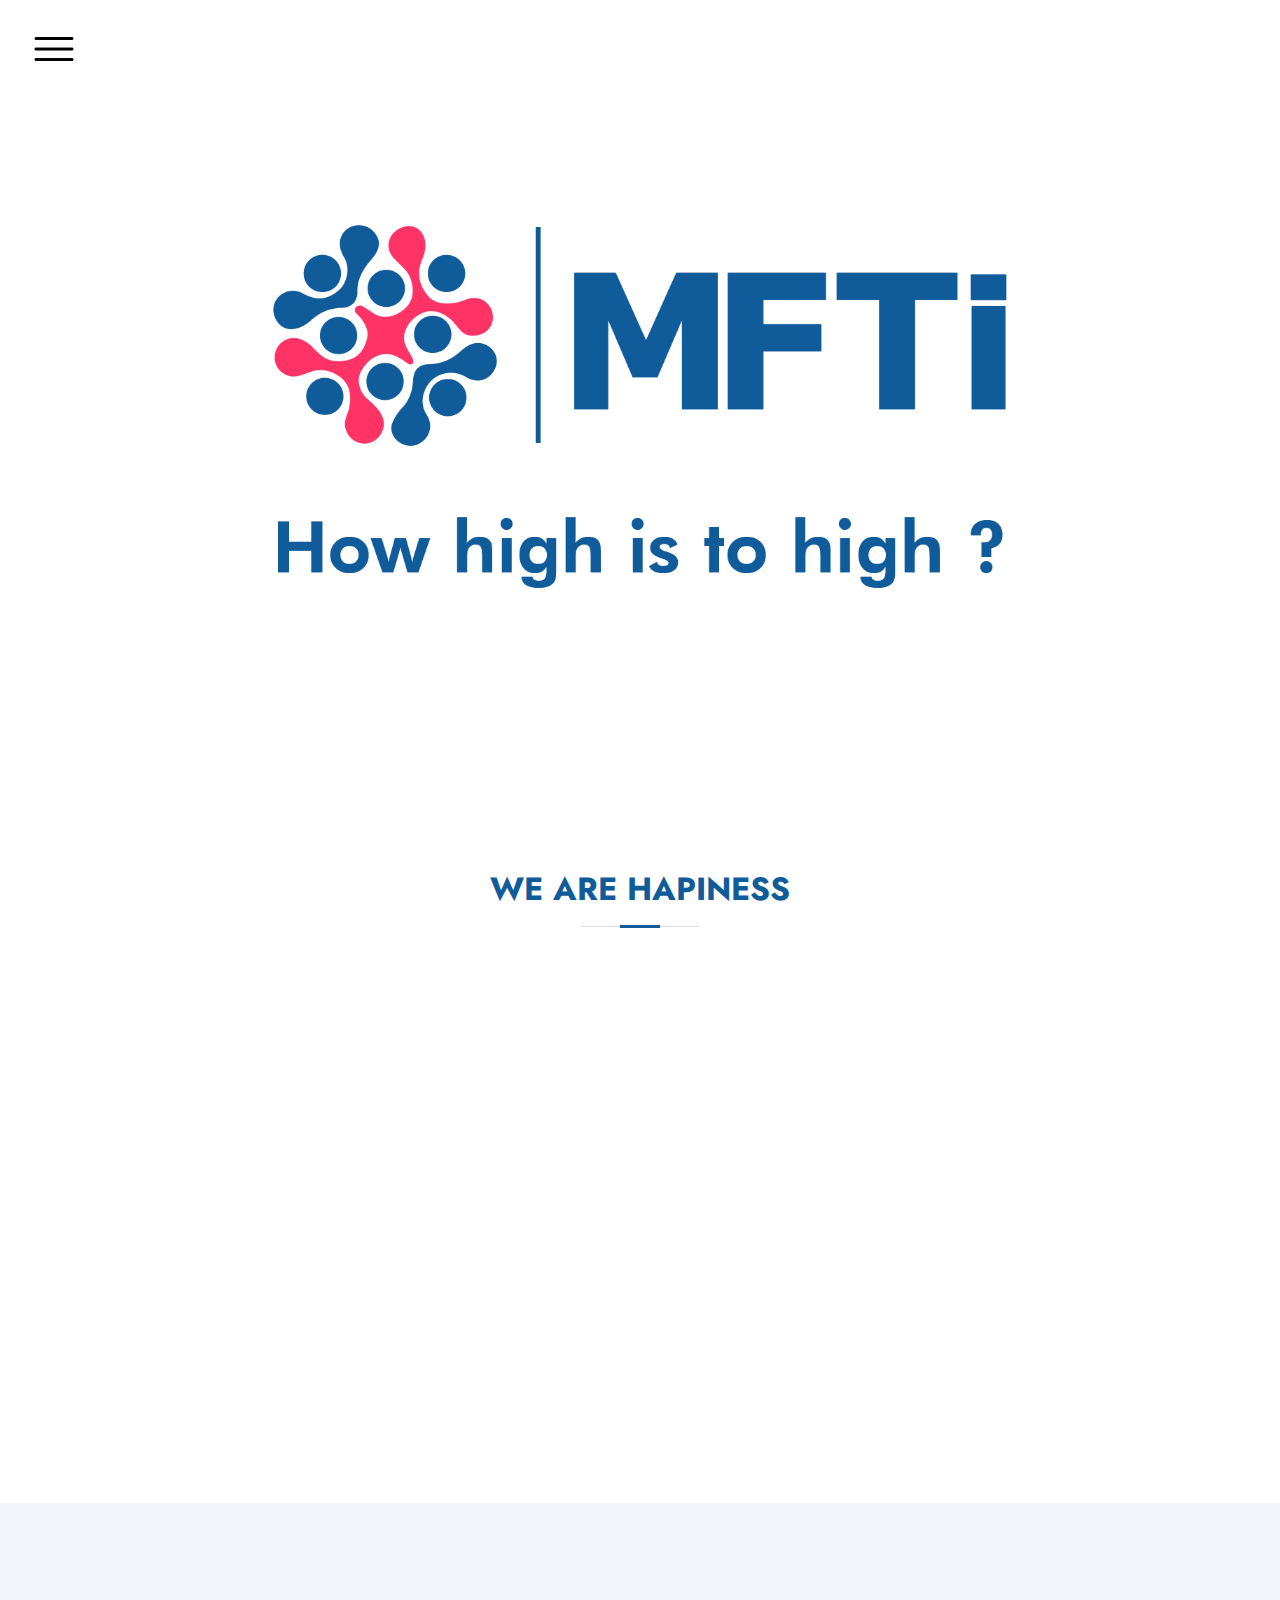
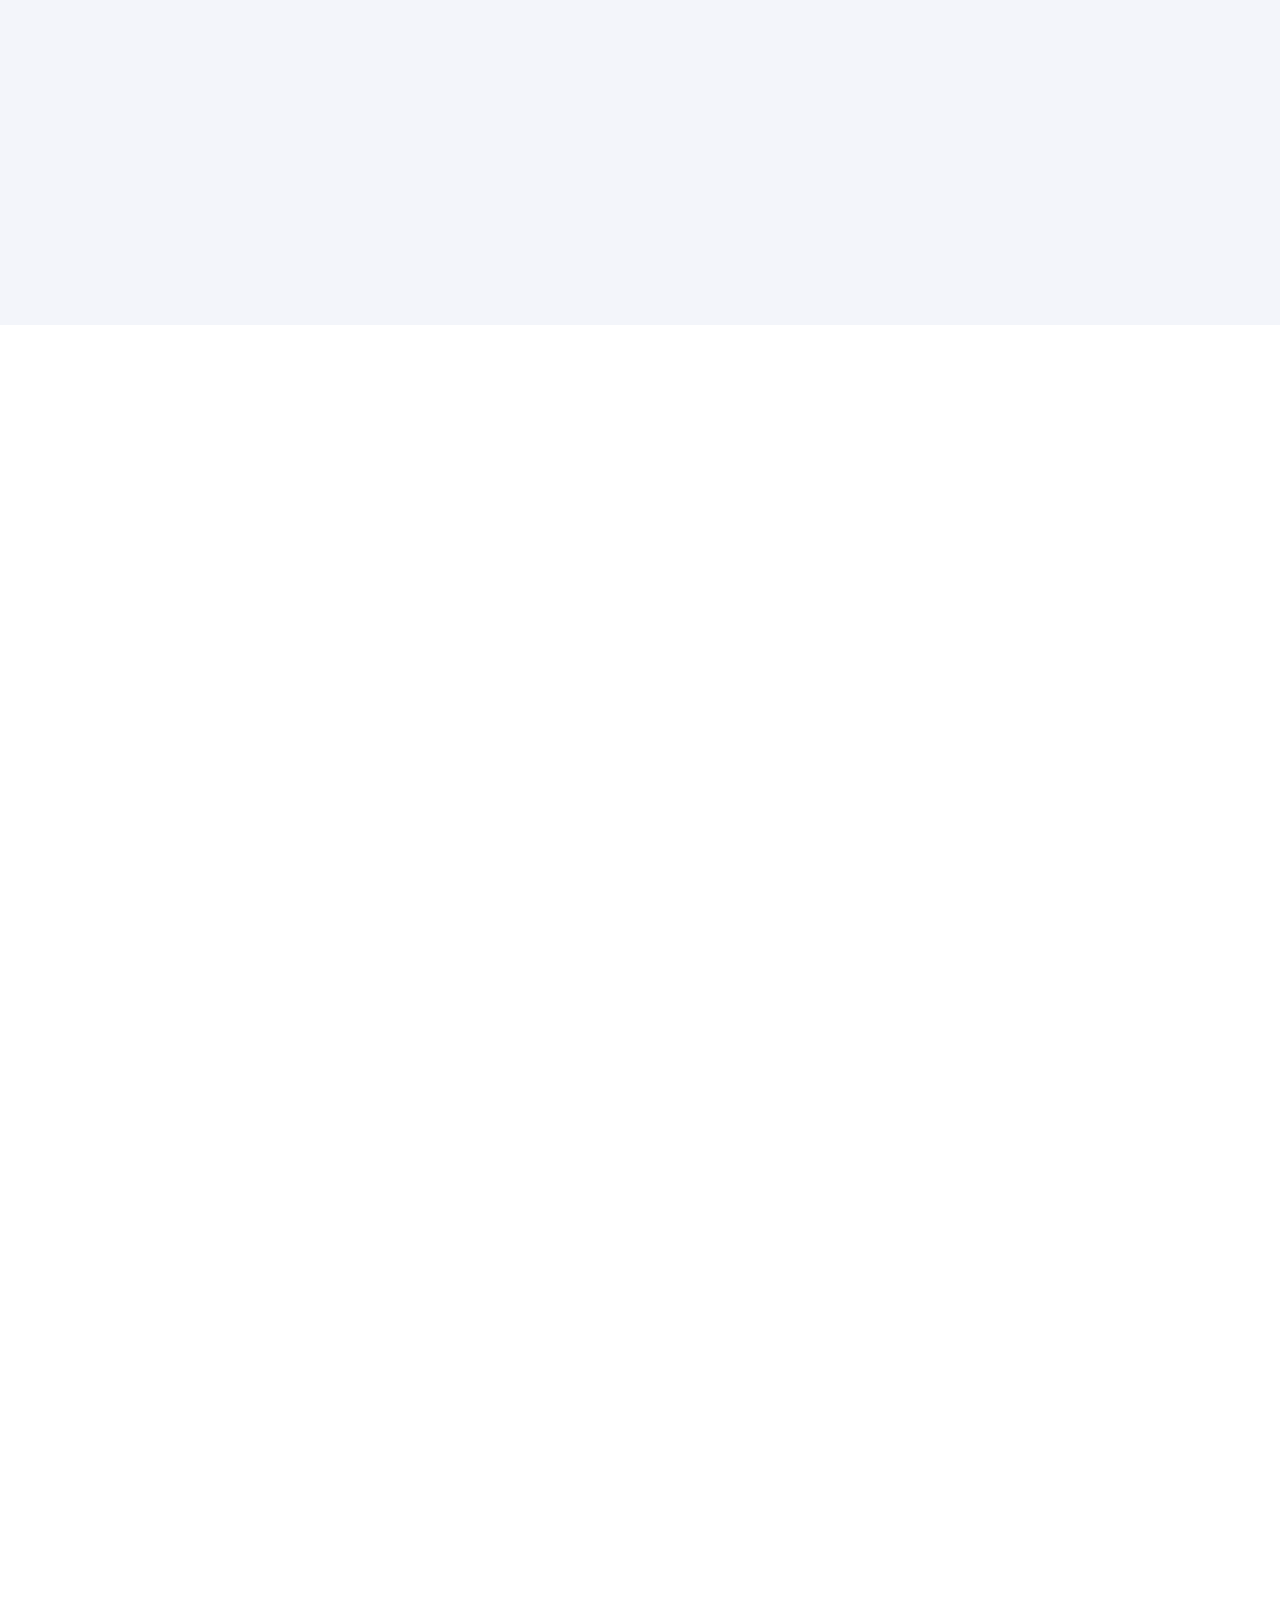
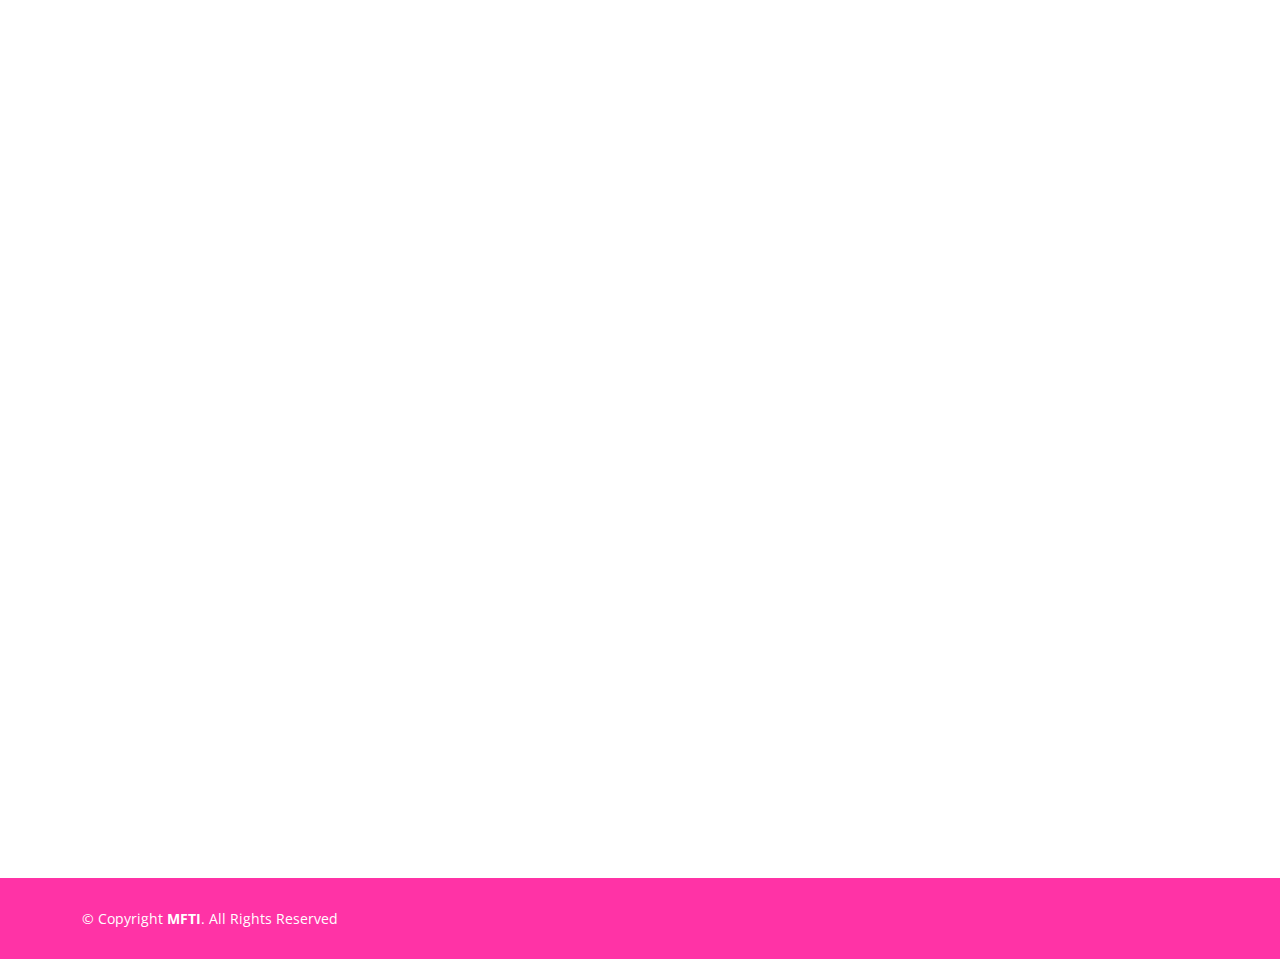
<file: index.html>
<!DOCTYPE html>
<html lang="en">

<head>
  <meta charset="utf-8">
  <meta content="width=device-width, initial-scale=1.0" name="viewport">

  <title>MF TECHNOLOGIES & INNOVATIONS</title>
  <meta content="" name="description">
  <meta content="" name="keywords">

  <!-- Favicons -->
  <link href="assets/img/favicon.png" rel="icon">
  <link href="assets/img/favicon.svg" rel="apple-touch-icon">

  <!-- Google Fonts -->
  <link href="https://fonts.googleapis.com/css?family=Open+Sans:300,300i,400,400i,600,600i,700,700i|Jost:300,300i,400,400i,500,500i,600,600i,700,700i|Poppins:300,300i,400,400i,500,500i,600,600i,700,700i" rel="stylesheet">

  <!-- Vendor CSS Files -->
  <link href="assets/vendor/aos/aos.css" rel="stylesheet">
  <link href="assets/vendor/bootstrap/css/bootstrap.min.css" rel="stylesheet">
  <link href="assets/vendor/bootstrap-icons/bootstrap-icons.css" rel="stylesheet">
  <link href="assets/vendor/boxicons/css/boxicons.min.css" rel="stylesheet">
  <link href="assets/vendor/glightbox/css/glightbox.min.css" rel="stylesheet">
  <link href="assets/vendor/remixicon/remixicon.css" rel="stylesheet">
  <link href="assets/vendor/swiper/swiper-bundle.min.css" rel="stylesheet">       
      
  <!-- Template Main CSS File -->
  <link href="assets/css/style.css?v=1" rel="stylesheet">

  <!-- =======================================================
  * Template Name: Arsha
  * Updated: Jan 09 2024 with Bootstrap v5.3.2
  * Template URL: https://bootstrapmade.com/arsha-free-bootstrap-html-template-corporate/
  * Author: BootstrapMade.com
  * License: https://bootstrapmade.com/license/
  ======================================================== -->
</head>

<body>

  <!-- ======= Header ======= -->
  <header id="header" class="fixed-top ">
    <div class="	">

		<div class="row">
        <!-- <div class="col-lg-10"> -->
        <!-- </div> -->
        <div style="" class="col-lg-2">
        <!-- <div style="left:10%; position:relative;" class="col-lg-2"> -->

		<nav id="navbar" class="navbar">
			<ul>
			   <li class="dropdown"><a href="#"><span><img width="100%" src="assets/img/menu-mobile.png"></span> <i class="bi bi-chevron-down"></i></a>
				<ul>
				   <li><a class="nav-link scrollto" href="#dna">We are happiness </a></li>
				   <li><a class="nav-link scrollto" href="#services">Stop talking, start doing</a></li>
				   <li><a class="nav-link scrollto" href="#contact">What’s new Pussycat ?</a></li>
				   <li><a class="nav-link scrollto" href="#pussycat">Icing on the cake</a></li>
				   <li><a class="nav-link scrollto" target="_blank" href="https://ui.boondmanager.com/login">Behind the mirror</a></li> 
				</ul>			<i class="bi bi-list mobile-nav-toggle"></i>

			   </li>			  
			</ul>
		</nav><!-- .navbar -->

	</div>
	</div>
       <!-- Uncomment below if you prefer to use an image logo -->
      <!-- <a href="index.html" class="logo me-auto"><img src="assets/img/logo.png" alt="" class="img-fluid"></a>-->

      
    </div>
  </header><!-- End Header -->

  <!-- ======= Hero Section ======= --><!--style='background-image: url("assets/img/fond-technologie-filaire-abstrait-gris.jpg");'-->
  <section id="hero"  class="d-flex align-items-center">
    <div class="container">
      <div class="row">
        <div class="col-lg-12 d-flex flex-column justify-content-center pt-4 pt-lg-0 order-2 order-lg-1" data-aos="fade-up" data-aos-delay="200">
          <br />
          <br />
          <br />
          <br />
				<div class="d-flex justify-content-center ">  
				<!-- <a href="#about" class="btn-get-started scrollto">Get Started</a>  -->
				  
				  <center>
					<img src="assets/img/mftiNew2.png" width="70%" class="img-fluid" alt="">
				  </center>
			    </div> 
				<br />
				<br />
				<br />
				<br />
				<!-- <center><h1 style="font-size:70px !important;">How high is to high ?</h1></center> -->
 
	 

		 </div>
        <!--  <div class="col-lg-12 order-1 order-lg-2 hero-img" data-aos="zoom-in" data-aos-delay="200">
		   
          <center><img src="assets/img/nuage13.png" width="65%" class="img-fluid animated" alt=""></center>
        </div>-->
      </div>
    </div>

  </section><!-- End Hero -->

  <main id="main">
 
    <!-- ======= Services Section ======= -->
    <section id="dna" class="services">
      <div class="container">

        <div class="section-title">
          <h2>We are hapiness</h2>
         </div>

        <div class="row">

          <div class="col-lg-3 col-md-6 align-items-stretch mt-4" data-aos="zoom-in" data-aos-delay="100">
            <div class="icon-box iconbox-blue">
              <div class="icon">
                <i class="bx bxl-dribbble"></i>
              </div>
              <h4><a href="">Ecosystème</a></h4>
             </div>
          </div>

          <div class="col-lg-3 col-md-6 align-items-stretch mt-4" data-aos="zoom-in" data-aos-delay="200">
            <div class="icon-box iconbox-orange ">
              <div class="icon">
                <i class="bx bx-file"></i>
              </div>
              <h4><a href="">Société à taille humaine</a></h4>
             </div>
          </div>

          <div class="col-lg-3 col-md-6 align-items-stretch mt-4" data-aos="zoom-in" data-aos-delay="300">
            <div class="icon-box iconbox-pink">
              <div class="icon">
                <i class="bx bx-tachometer"></i>
              </div>
              <h4><a href="">Engagements </a></h4>
             </div>
          </div>

          <div class="col-lg-3 col-md-6 align-items-stretch mt-4" data-aos="zoom-in" data-aos-delay="100">
            <div class="icon-box iconbox-yellow">
              <div class="icon">
                <i class="bx bx-layer"></i>
              </div>
              <h4><a href="">Empathie</a></h4>
             </div>
          </div>

          <div class="col-lg-3 col-md-6 align-items-stretch mt-4" data-aos="zoom-in" data-aos-delay="200">
            <div class="icon-box iconbox-red">
              <div class="icon">
                <i class="bx bx-slideshow"></i>
              </div>
              <h4><a href="">Confiance </a></h4>
             </div>
          </div>

          <div class="col-lg-3 col-md-6 align-items-stretch mt-4" data-aos="zoom-in" data-aos-delay="300">
            <div class="icon-box iconbox-teal">
              <div class="icon">
                <i class="bx bx-arch"></i>
              </div>
              <h4><a href="">Ecoute </a></h4>
             </div>
          </div>
		  
		  
          <div class="col-lg-3 col-md-6 align-items-stretch mt-4" data-aos="zoom-in" data-aos-delay="300">
            <div class="icon-box iconbox-teal">
              <div class="icon">
                <i class="bx bx-arch"></i>
              </div>
              <h4><a href="">Valeurs  </a></h4>
             </div>
          </div>
		  
		  
          <div class="col-lg-3 col-md-6   align-items-stretch mt-4" data-aos="zoom-in" data-aos-delay="300">
            <div class="icon-box iconbox-teal">
              <div class="icon">
                <i class="bx bx-arch"></i>
              </div>
              <h4><a href="">Qualité de service </a></h4>
             </div>
          </div>

        </div>

      </div>
    </section><!-- End Services Section -->

  
  
  
  
   		<!-- ======= Services Section ======= -->
    <section id="services" class="services section-bg">
      <div class="container" data-aos="fade-up">

        <div class="section-title">
          <h2>Stop talking, start doing</h2>
         </div>

        <div class="row">
          <div class="col-xl-4 col-md-6  align-items-stretch" data-aos="zoom-in" data-aos-delay="100">
            <div class="icon-box">
              <div class="icon"><i class="bx bx-menu"></i></div>
              <h4><a href="">Développement</a></h4>
             </div>
          </div>

          <div class="col-xl-4 col-md-6  align-items-stretch mt-4 mt-md-0" data-aos="zoom-in" data-aos-delay="200">
            <div class="icon-box">
              <div class="icon"><i class="bx bx-network-chart"></i></div>
              <h4><a href="">Infrastructure</a></h4>
             </div>
          </div>

          <div class="col-xl-4 col-md-6 align-items-stretch mt-4 mt-xl-0" data-aos="zoom-in" data-aos-delay="400">
            <div class="icon-box">
              <div class="icon"><i class="bx bx-data"></i></div>
              <h4><a href="">BI & Big Data</a></h4>
             </div>
          </div>

        </div>

      </div>
    </section><!-- End Services Section -->

     <section id="pussycat" class="about">
      <div class="container" data-aos="fade-up">

        <div class="section-title">
          <h2>What’s new Pussycat ?</h2>
        </div>

        <div class="row content">
          <div class="col-lg-12">
            
			          <center><img src="assets/img/Pussycat.png" width="55%" class="img-fluid animated" alt=""></center>

          
          </div> 
		</div>

      </div>
    </section><!-- End About Us Section -->

  
    <!-- ======= Pricing Section ======= -->
    <!-- <section id="pricing" class="pricing"> -->
      <!-- <div class="container" data-aos="fade-up"> -->

        <!-- <div class="section-title"> -->
          <!-- <h2>Pricing</h2> -->
          <!-- <p>Magnam dolores commodi suscipit. Necessitatibus eius consequatur ex aliquid fuga eum quidem. Sit sint consectetur velit. Quisquam quos quisquam cupiditate. Et nemo qui impedit suscipit alias ea. Quia fugiat sit in iste officiis commodi quidem hic quas.</p> -->
        <!-- </div> -->

        <!-- <div class="row"> -->

          <!-- <div class="col-lg-4" data-aos="fade-up" data-aos-delay="100"> -->
            <!-- <div class="box"> -->
              <!-- <h3>Free Plan</h3> -->
              <!-- <h4><sup>$</sup>0<span>per month</span></h4> -->
              <!-- <ul> -->
                <!-- <li><i class="bx bx-check"></i> Quam adipiscing vitae proin</li> -->
                <!-- <li><i class="bx bx-check"></i> Nec feugiat nisl pretium</li> -->
                <!-- <li><i class="bx bx-check"></i> Nulla at volutpat diam uteera</li> -->
                <!-- <li class="na"><i class="bx bx-x"></i> <span>Pharetra massa massa ultricies</span></li> -->
                <!-- <li class="na"><i class="bx bx-x"></i> <span>Massa ultricies mi quis hendrerit</span></li> -->
              <!-- </ul> -->
              <!-- <a href="#" class="buy-btn">Get Started</a> -->
            <!-- </div> -->
          <!-- </div> -->

          <!-- <div class="col-lg-4 mt-4 mt-lg-0" data-aos="fade-up" data-aos-delay="200"> -->
            <!-- <div class="box featured"> -->
              <!-- <h3>Business Plan</h3> -->
              <!-- <h4><sup>$</sup>29<span>per month</span></h4> -->
              <!-- <ul> -->
                <!-- <li><i class="bx bx-check"></i> Quam adipiscing vitae proin</li> -->
                <!-- <li><i class="bx bx-check"></i> Nec feugiat nisl pretium</li> -->
                <!-- <li><i class="bx bx-check"></i> Nulla at volutpat diam uteera</li> -->
                <!-- <li><i class="bx bx-check"></i> Pharetra massa massa ultricies</li> -->
                <!-- <li><i class="bx bx-check"></i> Massa ultricies mi quis hendrerit</li> -->
              <!-- </ul> -->
              <!-- <a href="#" class="buy-btn">Get Started</a> -->
            <!-- </div> -->
          <!-- </div> -->

          <!-- <div class="col-lg-4 mt-4 mt-lg-0" data-aos="fade-up" data-aos-delay="300"> -->
            <!-- <div class="box"> -->
              <!-- <h3>Developer Plan</h3> -->
              <!-- <h4><sup>$</sup>49<span>per month</span></h4> -->
              <!-- <ul> -->
                <!-- <li><i class="bx bx-check"></i> Quam adipiscing vitae proin</li> -->
                <!-- <li><i class="bx bx-check"></i> Nec feugiat nisl pretium</li> -->
                <!-- <li><i class="bx bx-check"></i> Nulla at volutpat diam uteera</li> -->
                <!-- <li><i class="bx bx-check"></i> Pharetra massa massa ultricies</li> -->
                <!-- <li><i class="bx bx-check"></i> Massa ultricies mi quis hendrerit</li> -->
              <!-- </ul> -->
              <!-- <a href="#" class="buy-btn">Get Started</a> -->
            <!-- </div> -->
          <!-- </div> -->

        <!-- </div> -->

      <!-- </div> -->
    <!-- </section><!-- End Pricing Section -->  
   <!-- ======= Services Section ======= -->
    <section id="services" class="services section-bg-count">
      <div class="container" data-aos="fade-up">

        
        <div class="row">
          <div class="col-xl-2 col-md-6 d-flex align-items-stretch" data-aos="zoom-in" data-aos-delay="100">
            <div class="icon-box borderraduis">
 				  <h1 id="num1" class="count-chiffre">8</h1>
              <p>Nombre d'heures d'interventions techniques sur les 12 derniers mois</p>
            </div>
          </div>

          <div class="col-xl-2 col-md-6 d-flex align-items-stretch mt-4 mt-md-0" data-aos="zoom-in" data-aos-delay="200">
            <div class="icon-box borderraduis">
				<h1 id="num2" class="count-chiffre" >30</h1>
              <p>Nombre d'interventions techniques sur les 12 derniers mois</p>
            </div>
          </div>

          <div class="col-xl-2 col-md-6 d-flex align-items-stretch mt-4 mt-xl-0" data-aos="zoom-in" data-aos-delay="300">
            <div class="icon-box borderraduis">
			  <h1 id="num3" class="count-chiffre">55</h1>
              <p>Engagement de l'équipe</p>
            </div>
          </div>

          <div class="col-xl-2 col-md-6 d-flex align-items-stretch mt-4 mt-xl-0" data-aos="zoom-in" data-aos-delay="400">
            <div class="icon-box borderraduis">
				<h1 id="num4" class="count-chiffre">22</h1>
              <p>Taux de disponibilité de l'hébergement</p>
            </div>
          </div>
		  
		  
          <div class="col-xl-2 col-md-6 d-flex align-items-stretch mt-4 mt-xl-0" data-aos="zoom-in" data-aos-delay="400">
            <div class="icon-box borderraduis">
				<h1 id="num5" class="count-chiffre">45</h1>
              <p>Taux de résolution des demandes</p>
            </div>
          </div>
		  
		  
          <div class="col-xl-2 col-md-6 d-flex align-items-stretch mt-4 mt-xl-0" data-aos="zoom-in" data-aos-delay="400">
            <div class="icon-box borderraduis">
				<h1 id="num6" class="count-chiffre">43</h1>
              <p>Sites en production</p>
            </div>
          </div>

        </div>

      </div>
    </section><!-- End Services Section -->



 <section id="contact" class="contact">
      <div class="container" data-aos="fade-up">

        <div class="section-title">
          <h2>Contact</h2>
          <p>
		  Besoin d'une information ? Vous êtes à la recherche d'un profil. Contactez nous par simple email et nous prenderons contact avec vous rapidement.</p>
        </div>

        <div class="row">

          <div class="col-lg-5 d-flex align-items-stretch">
            <div class="info">
              <div class="address">
                <i class="bi bi-geo-alt"></i>
                <h4>Adresse:</h4>
                <p>37 rue des Mathurins 75008 Paris</p>
              </div>

              <div class="email">
                <i class="bi bi-envelope"></i>
                <h4>Email:</h4>
                <p>info@mfti.io</p>
              </div>

              <div class="phone">
                <i class="bi bi-phone"></i>
                <h4>Télephone:</h4>
                <p>09 83 20 00 35</p>
              </div>
			<iframe src="https://www.google.com/maps/embed?pb=!1m18!1m12!1m3!1d2624.226775247544!2d2.322138276001195!3d48.87295329968228!2m3!1f0!2f0!3f0!3m2!1i1024!2i768!4f13.1!3m3!1m2!1s0x47e66e34bfec963f%3A0x4f1ce1b7673505f5!2s37%20Rue%20des%20Mathurins%2C%2075008%20Paris!5e0!3m2!1sfr!2sfr!4v1705402465784!5m2!1sfr!2sfr"frameborder="0" style="border:0; width: 100%; height: 290px;" allowfullscreen ></iframe>
            </div>

          </div>

          <div class="col-lg-7 mt-5 mt-lg-0 d-flex align-items-stretch">
            <form action="forms/contact.php" method="post" role="form" class="php-email-form">
              <div class="row">
                <div class="form-group col-md-6">
                  <label for="name">Nom</label>
                  <input type="text" name="name" class="form-control" id="name" required>
                </div>
                <div class="form-group col-md-6">
                  <label for="name">Email</label>
                  <input type="email" class="form-control" name="email" id="email" required>
                </div>
              </div>
              <div class="form-group">
                <label for="name">Subject</label>
                <input type="text" class="form-control" name="subject" id="subject" required>
              </div>
              <div class="form-group">
                <label for="name">Message</label>
                <textarea class="form-control" name="message" rows="10" required></textarea>
              </div>
              <div class="my-3">
                <div class="loading">Loading</div>
                <div class="error-message"></div>
                <div class="sent-message">Votre message a été envoyé. Merci!</div>
              </div>
              <div class="text-center"><button type="submit">Envoyer le message</button></div>
            </form>
          </div>

        </div>

      </div>
    </section><!-- End Contact Section -->

  </main><!-- End #main -->

  <!-- ======= Footer ======= -->
  <footer id="footer">
 <!--

    <div class="footer-top">
      <div class="container">
        <div class="row">

          <div class="col-lg-3 col-md-6 footer-contact">
            <h3>MFTI</h3>
            <p>
              37 rue des Mathurins <br />
			  75008
			  Paris
				<br><br>
              <strong>Télephone:</strong> 09 83 20 00 35<br>
              <strong>Email:</strong> info@mfti.io<br>
            </p>
          </div>

          <div class="col-lg-3 col-md-6 footer-links">
            <h4>Secteurs d'activités</h4>
            <ul>
              <li><i class="bx bx-chevron-right"></i> <a href="#">Transport et Mobilité</a></li>
              <li><i class="bx bx-chevron-right"></i> <a href="#">Santé & pharmaceutique</a></li>
              <li><i class="bx bx-chevron-right"></i> <a href="#">Assurances</a></li>
              <li><i class="bx bx-chevron-right"></i> <a href="#">ENERGY</a></li>
              <li><i class="bx bx-chevron-right"></i> <a href="#">Banque & Finance</a></li>
              <li><i class="bx bx-chevron-right"></i> <a href="#">Telecom & Media</a></li>
            </ul>
          </div>

          <div class="col-lg-3 col-md-6 footer-links">
            <h4>Stop talking, start doing</h4>
            <ul>
              <li><i class="bx bx-chevron-right"></i> <a href="#">Développement</a></li>
              <li><i class="bx bx-chevron-right"></i> <a href="#">Infrastructure</a></li>
              <li><i class="bx bx-chevron-right"></i> <a href="#">BI & Big Data</a></li>
            </ul>
          </div>

          <div class="col-lg-3 col-md-6 footer-links">
            <h4>Nos réseaux sociaux</h4>
            <p>Restez connecté(e) avec nous pour être au courant des dernières actualités, des nouveautés passionnantes et bien plus encore!</p>
            <div class="social-links mt-3">
              <a href="#" class="twitter"><i class="bx bxl-twitter"></i></a>
              <a href="#" class="facebook"><i class="bx bxl-facebook"></i></a>
              <a href="#" class="instagram"><i class="bx bxl-instagram"></i></a>
              <a href="#" class="linkedin"><i class="bx bxl-linkedin"></i></a>
            </div>
          </div>

        </div>
      </div>
    </div>
<!-- End Footer -->
    <div class="container footer-bottom clearfix">
      <div class="copyright">
        &copy; Copyright <strong><span>MFTI</span></strong>. All Rights Reserved
      </div>
      
    </div>
  </footer><!-- End Footer -->

  <div id="preloader"></div>
  <a href="#" class="back-to-top d-flex align-items-center justify-content-center"><i class="bi bi-arrow-up-short"></i></a>

  <!-- Vendor JS Files -->
  <script src="assets/vendor/aos/aos.js"></script>
  <script src="assets/vendor/bootstrap/js/bootstrap.bundle.min.js"></script>
  <script src="assets/vendor/glightbox/js/glightbox.min.js"></script>
  <script src="assets/vendor/isotope-layout/isotope.pkgd.min.js"></script>
  <script src="assets/vendor/swiper/swiper-bundle.min.js"></script>
  <script src="assets/vendor/waypoints/noframework.waypoints.js"></script>
  <script src="assets/vendor/php-email-form/validate.js"></script>

  <!-- Template Main JS File -->
  <script src="assets/js/main.js"></script>
    <script src="https://code.jquery.com/jquery-3.6.0.slim.min.js"></script>
    <script src="res/countMe/countMe.min.js"></script>
    <script>
    window.onload = ()=>{
        // $(selector).countMe(delay,speed)
        $("#num1").countMe(40,65);
        $("#num2").countMe(30, 30);
        $("#num3").countMe(40, 50);
        $("#num4").countMe(40,65);
        $("#num5").countMe(40,65);
        $("#num6").countMe(40,65);
     }
    </script>
 
</body>

</html>
</file>
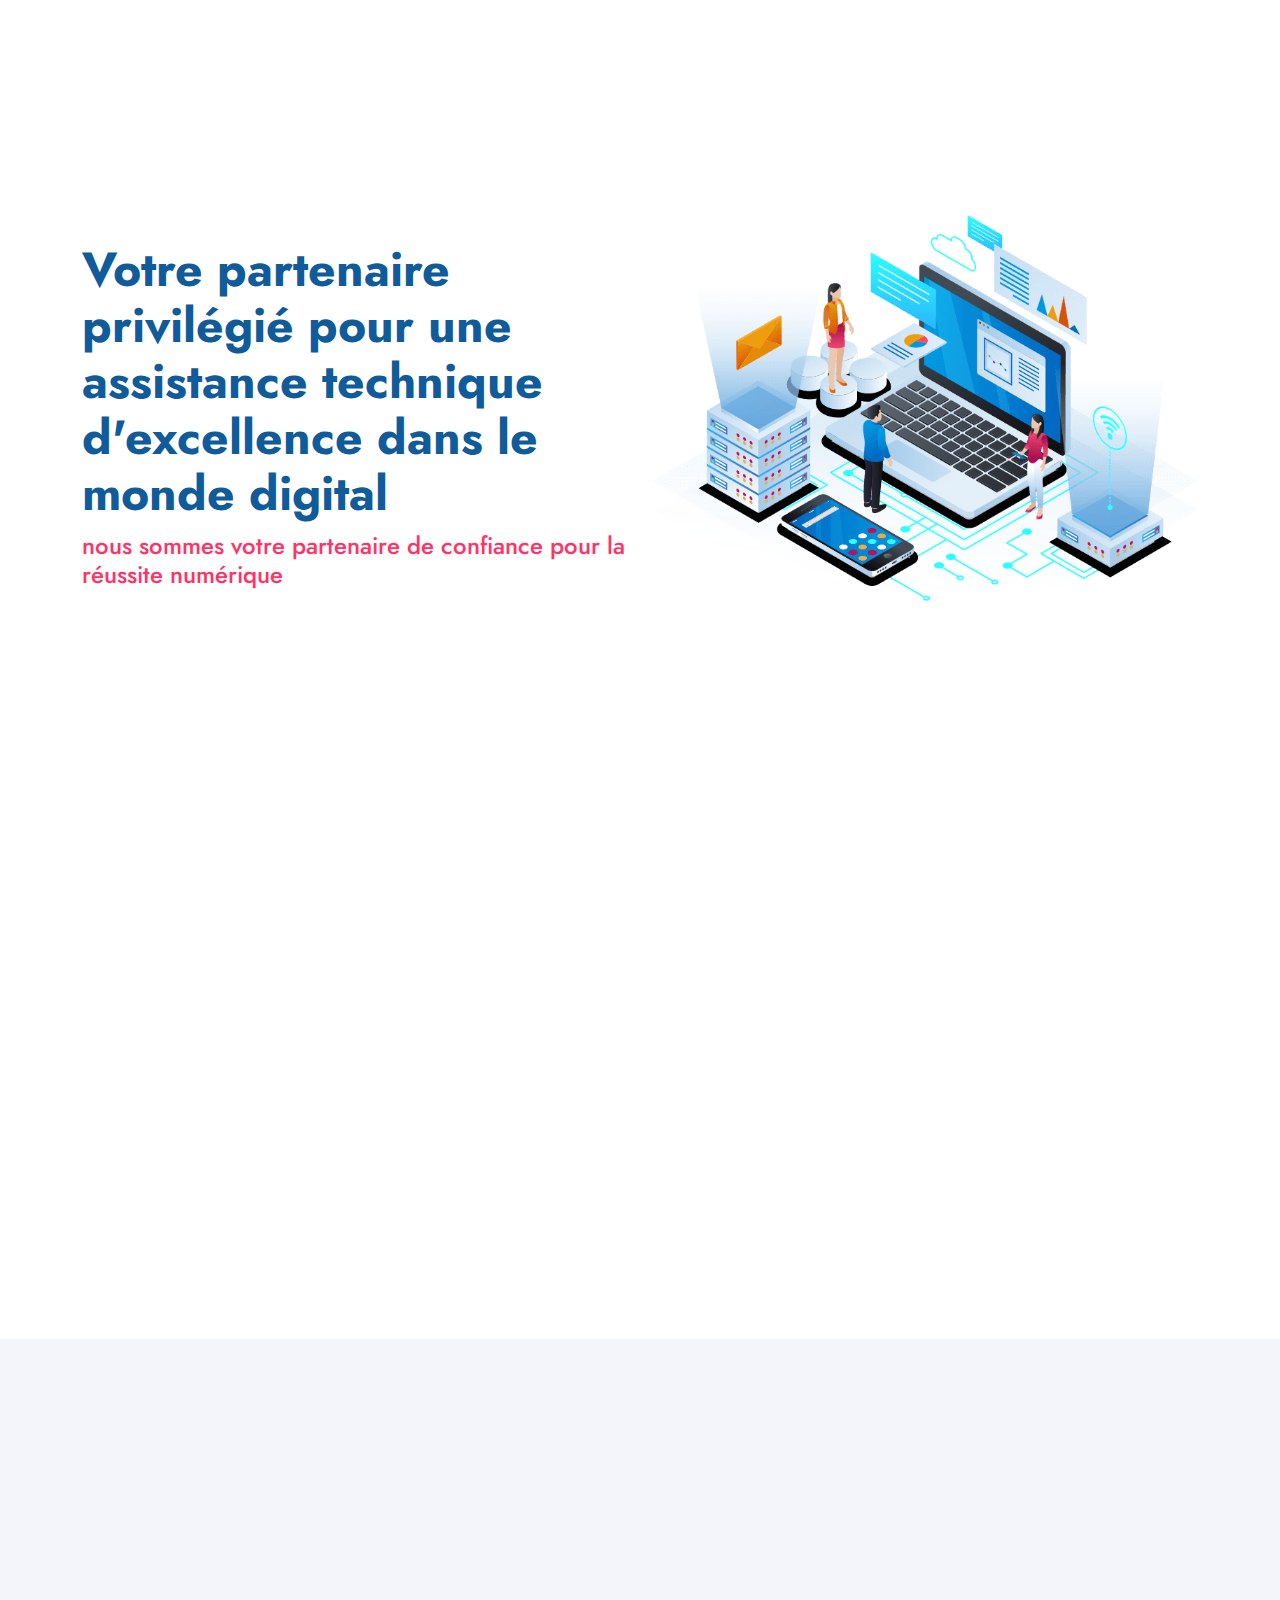
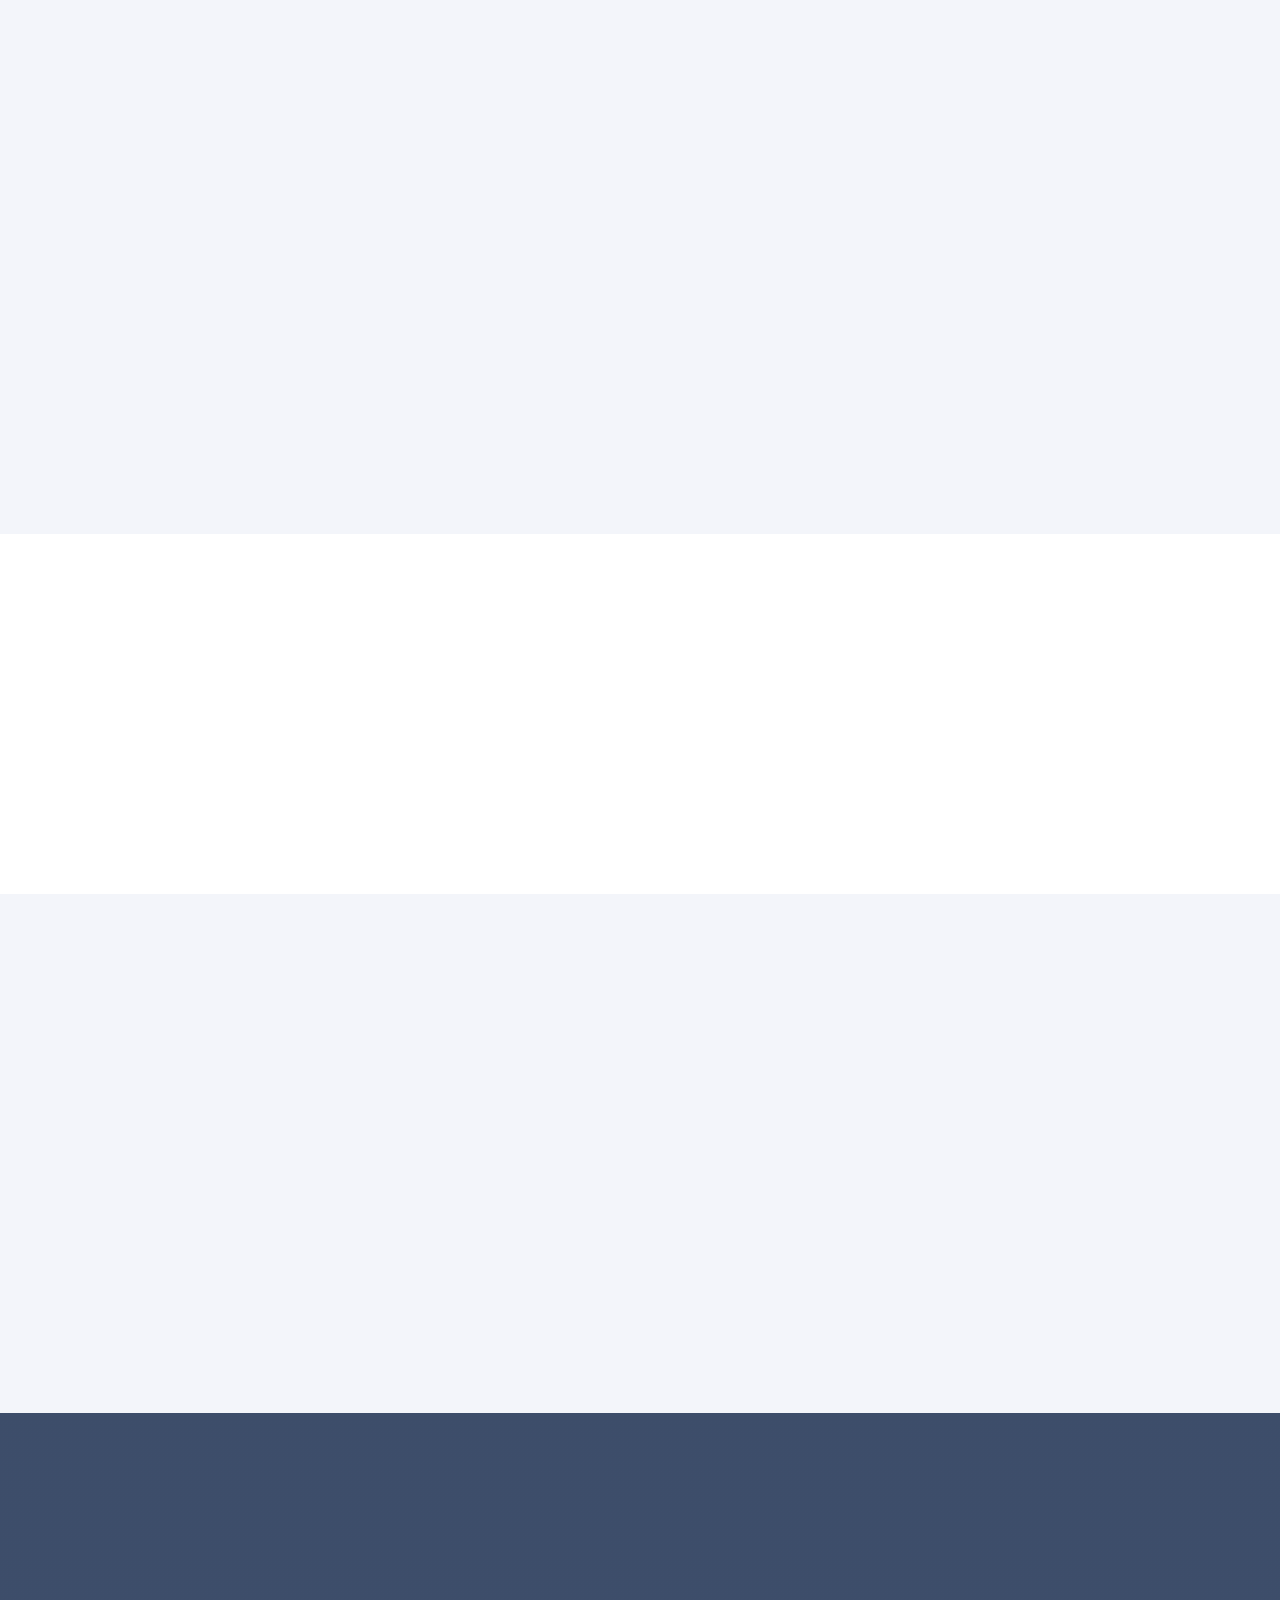
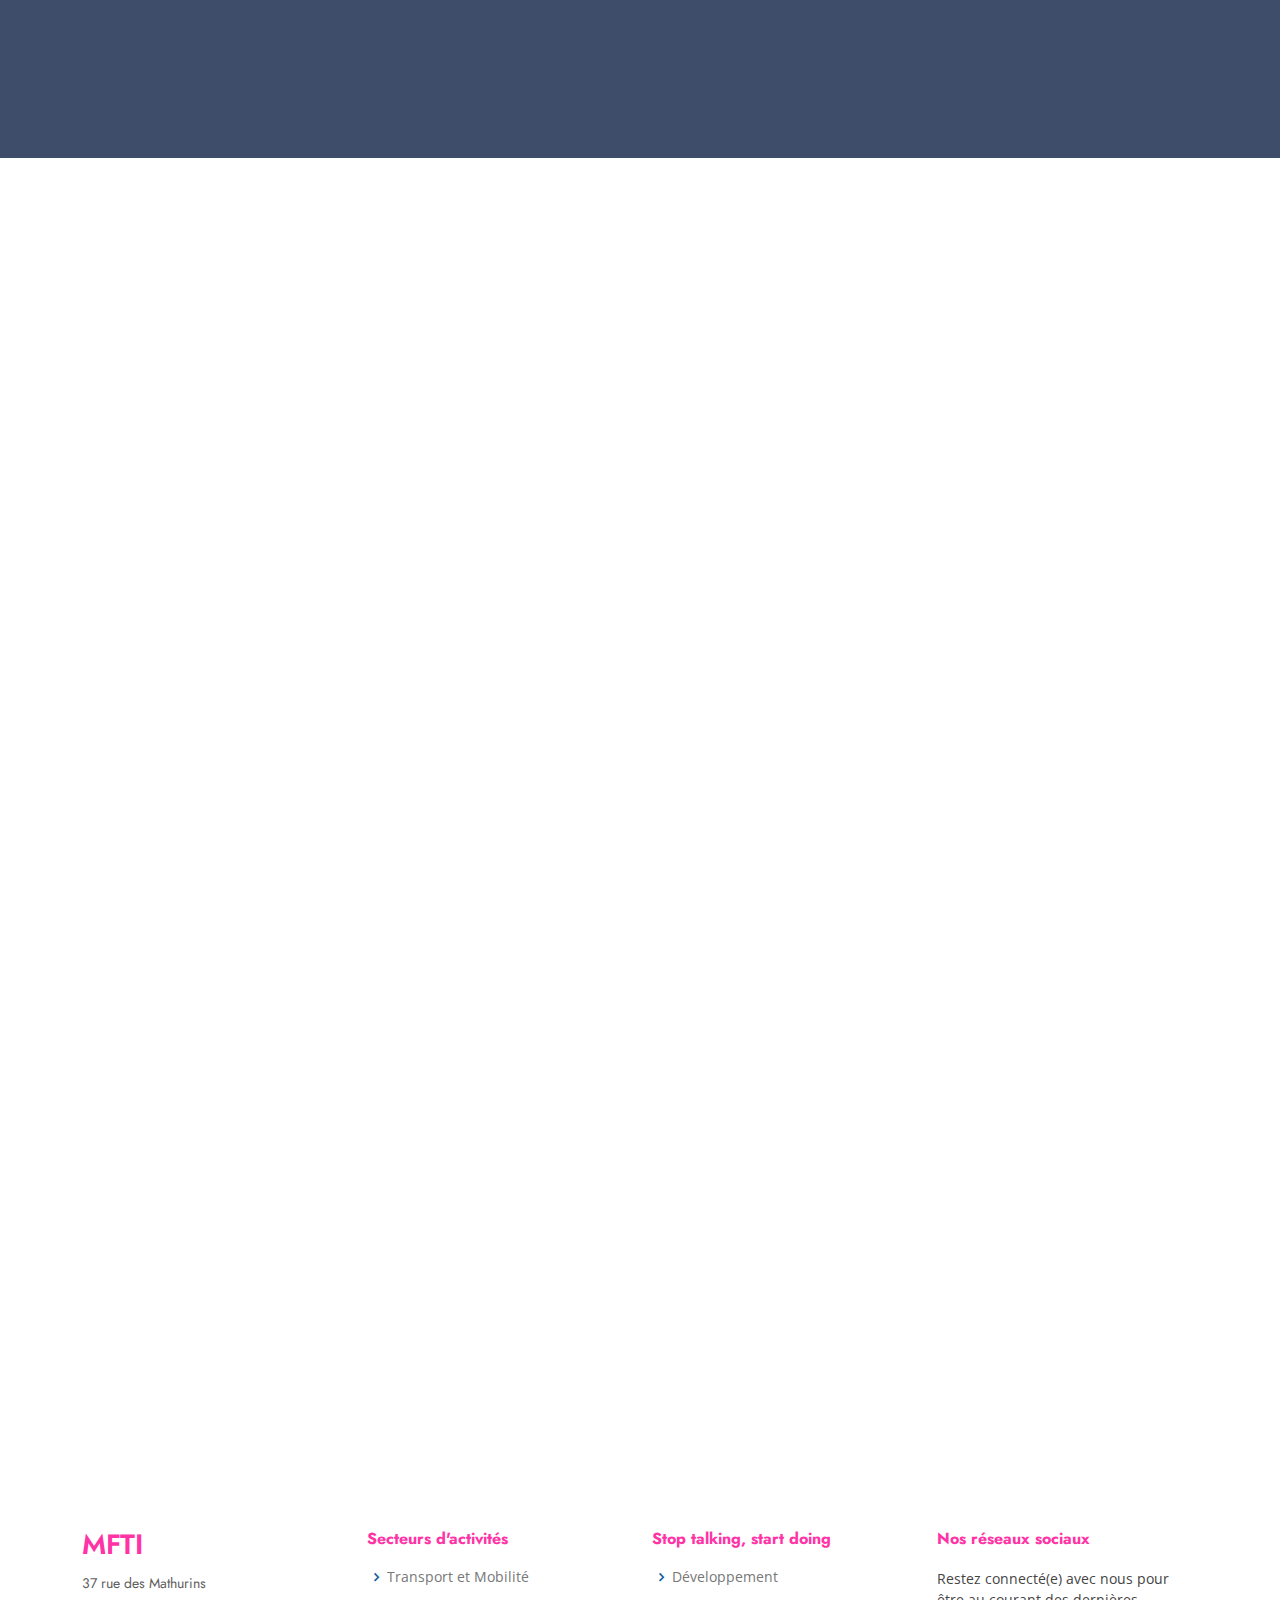
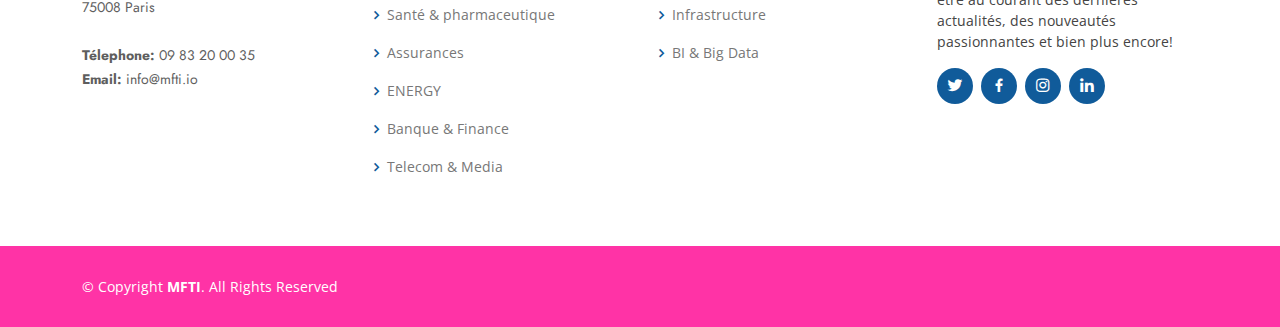
<file: index - Copie.html>
<!DOCTYPE html>
<html lang="en">

<head>
  <meta charset="utf-8">
  <meta content="width=device-width, initial-scale=1.0" name="viewport">

  <title>MF TECHNOLOGIES & INNOVATIONS</title>
  <meta content="" name="description">
  <meta content="" name="keywords">

  <!-- Favicons -->
  <link href="assets/img/favicon.png" rel="icon">
  <link href="assets/img/favicon.svg" rel="apple-touch-icon">

  <!-- Google Fonts -->
  <link href="https://fonts.googleapis.com/css?family=Open+Sans:300,300i,400,400i,600,600i,700,700i|Jost:300,300i,400,400i,500,500i,600,600i,700,700i|Poppins:300,300i,400,400i,500,500i,600,600i,700,700i" rel="stylesheet">

  <!-- Vendor CSS Files -->
  <link href="assets/vendor/aos/aos.css" rel="stylesheet">
  <link href="assets/vendor/bootstrap/css/bootstrap.min.css" rel="stylesheet">
  <link href="assets/vendor/bootstrap-icons/bootstrap-icons.css" rel="stylesheet">
  <link href="assets/vendor/boxicons/css/boxicons.min.css" rel="stylesheet">
  <link href="assets/vendor/glightbox/css/glightbox.min.css" rel="stylesheet">
  <link href="assets/vendor/remixicon/remixicon.css" rel="stylesheet">
  <link href="assets/vendor/swiper/swiper-bundle.min.css" rel="stylesheet">       
      
  <!-- Template Main CSS File -->
  <link href="assets/css/style.css" rel="stylesheet">

  <!-- =======================================================
  * Template Name: Arsha
  * Updated: Jan 09 2024 with Bootstrap v5.3.2
  * Template URL: https://bootstrapmade.com/arsha-free-bootstrap-html-template-corporate/
  * Author: BootstrapMade.com
  * License: https://bootstrapmade.com/license/
  ======================================================== -->
</head>

<body>

  <!-- ======= Header ======= -->
  <header id="header" class="fixed-top ">
    <div class="container d-flex align-items-center">

      <h1 class="logo me-auto"><a href="#"><img src="assets/img/mfti-b.png"></a></h1>
      <!-- Uncomment below if you prefer to use an image logo -->
      <!-- <a href="index.html" class="logo me-auto"><img src="assets/img/logo.png" alt="" class="img-fluid"></a>-->

      <nav id="navbar" class="navbar">
        <ul>
          <li><a class="nav-link scrollto active" href="#hero">Accueil</a></li>
          <li><a class="nav-link scrollto" href="#about">MFTI c'est quoi ?</a></li>
          <li><a class="nav-link scrollto" href="#services">Stop talking, start doing</a></li>
           <!-- <li class="dropdown"><a href="#"><span>Drop Down</span> <i class="bi bi-chevron-down"></i></a> -->
            <!-- <ul> -->
              <!-- <li><a href="#">Drop Down 1</a></li> -->
              <!-- <li class="dropdown"><a href="#"><span>Deep Drop Down</span> <i class="bi bi-chevron-right"></i></a> -->
                <!-- <ul> -->
                  <!-- <li><a href="#">Deep Drop Down 1</a></li> -->
                  <!-- <li><a href="#">Deep Drop Down 2</a></li> -->
                  <!-- <li><a href="#">Deep Drop Down 3</a></li> -->
                  <!-- <li><a href="#">Deep Drop Down 4</a></li> -->
                  <!-- <li><a href="#">Deep Drop Down 5</a></li> -->
                <!-- </ul> -->
              <!-- </li> -->
              <!-- <li><a href="#">Drop Down 2</a></li> -->
              <!-- <li><a href="#">Drop Down 3</a></li> -->
              <!-- <li><a href="#">Drop Down 4</a></li> -->
            <!-- </ul> -->
          <!-- </li> -->
          <li><a class="nav-link scrollto" href="#contact">Contact</a></li>
          <!-- <li><a class="getstarted scrollto" href="#about">Get Started</a></li> -->
        </ul>
        <i class="bi bi-list mobile-nav-toggle"></i>
      </nav><!-- .navbar -->

    </div>
  </header><!-- End Header -->

  <!-- ======= Hero Section ======= -->
  <section id="hero" class="d-flex align-items-center">

    <div class="container">
      <div class="row">
        <div class="col-lg-6 d-flex flex-column justify-content-center pt-4 pt-lg-0 order-2 order-lg-1" data-aos="fade-up" data-aos-delay="200">
          <h1>Votre partenaire privilégié pour une assistance technique d'excellence dans le monde digital</h1>
          <h2>nous sommes votre partenaire de confiance pour la réussite numérique</h2>
			  <!-- <div class="d-flex justify-content-center justify-content-lg-start"> -->
				<!-- <a href="#about" class="btn-get-started scrollto">Get Started</a> -->
				<!-- <a href="https://www.youtube.com/watch?v=jDDaplaOz7Q" class="glightbox btn-watch-video"><i class="bi bi-play-circle"></i><span>Watch Video</span></a> -->
			  <!-- </div> -->
        </div>
        <div class="col-lg-6 order-1 order-lg-2 hero-img" data-aos="zoom-in" data-aos-delay="200">
          <img src="assets/img/hero-img.png" class="img-fluid animated" alt="">
        </div>
      </div>
    </div>

  </section><!-- End Hero -->

  <main id="main">

     <!-- ======= About Us Section ======= -->
    <section id="about" class="about">
      <div class="container" data-aos="fade-up">

        <div class="section-title">
          <h2>MFTI c'est quoi ?</h2>
        </div>


        <div class="row content">
          <div class="col-lg-5">
             <img src="assets/img/about.jpg" class="img-fluid" alt="">
          </div>
          <div class="col-lg-6 pt-4 pt-lg-0">
           <p>
              Lorem ipsum dolor sit amet, consectetur adipiscing elit, sed do eiusmod tempor incididunt ut labore et dolore
              magna aliqua.
            </p>
            <ul>
              <li><i class="ri-check-double-line"></i> Ullamco laboris nisi ut aliquip ex ea commodo consequat</li>
              <li><i class="ri-check-double-line"></i> Duis aute irure dolor in reprehenderit in voluptate velit</li>
              <li><i class="ri-check-double-line"></i> Ullamco laboris nisi ut aliquip ex ea commodo consequat</li>
            </ul>
			<p>
              Ullamco laboris nisi ut aliquip ex ea commodo consequat. Duis aute irure dolor in reprehenderit in voluptate
              velit esse cillum dolore eu fugiat nulla pariatur. Excepteur sint occaecat cupidatat non proident, sunt in
              culpa qui officia deserunt mollit anim id est laborum.
            </p>
           </div>
        </div>

      </div>
    </section><!-- End About Us Section -->

    <!-- ======= Why Us Section ======= -->
    <section id="why-us" class="why-us section-bg">
      <div class="container-fluid" data-aos="fade-up">

        <div class="row">

          <div class="col-lg-7 d-flex flex-column justify-content-center align-items-stretch  order-2 order-lg-1">

            <div class="content">
              <h3>Dédier nos compétences et mobiliser nos ressources pour  <strong> répondre à l'évolution de vos exigences </strong></h3>
              <p>
			Chaque jour, nos équipes incarnent cette philosophie avec détermination .<br /> C'est ainsi que nous envisageons un monde meilleur.
              </p>
            </div>

            <div class="accordion-list">
              <ul>
                <li>
                  <a data-bs-toggle="collapse" class="collapse" data-bs-target="#accordion-list-1"><span>01</span> Non consectetur a erat nam at lectus urna duis? <i class="bx bx-chevron-down icon-show"></i><i class="bx bx-chevron-up icon-close"></i></a>
                  <div id="accordion-list-1" class="collapse show" data-bs-parent=".accordion-list">
                    <p>
                      Feugiat pretium nibh ipsum consequat. Tempus iaculis urna id volutpat lacus laoreet non curabitur gravida. Venenatis lectus magna fringilla urna porttitor rhoncus dolor purus non.
                    </p>
                  </div>
                </li>

                <li>
                  <a data-bs-toggle="collapse" data-bs-target="#accordion-list-2" class="collapsed"><span>02</span> Feugiat scelerisque varius morbi enim nunc? <i class="bx bx-chevron-down icon-show"></i><i class="bx bx-chevron-up icon-close"></i></a>
                  <div id="accordion-list-2" class="collapse" data-bs-parent=".accordion-list">
                    <p>
                      Dolor sit amet consectetur adipiscing elit pellentesque habitant morbi. Id interdum velit laoreet id donec ultrices. Fringilla phasellus faucibus scelerisque eleifend donec pretium. Est pellentesque elit ullamcorper dignissim. Mauris ultrices eros in cursus turpis massa tincidunt dui.
                    </p>
                  </div>
                </li>

                <li>
                  <a data-bs-toggle="collapse" data-bs-target="#accordion-list-3" class="collapsed"><span>03</span> Dolor sit amet consectetur adipiscing elit? <i class="bx bx-chevron-down icon-show"></i><i class="bx bx-chevron-up icon-close"></i></a>
                  <div id="accordion-list-3" class="collapse" data-bs-parent=".accordion-list">
                    <p>
                      Eleifend mi in nulla posuere sollicitudin aliquam ultrices sagittis orci. Faucibus pulvinar elementum integer enim. Sem nulla pharetra diam sit amet nisl suscipit. Rutrum tellus pellentesque eu tincidunt. Lectus urna duis convallis convallis tellus. Urna molestie at elementum eu facilisis sed odio morbi quis
                    </p>
                  </div>
                </li>

              </ul>
            </div>

          </div>

          <div class="col-lg-5 align-items-stretch order-1 order-lg-2 img" style='background-image: url("assets/img/why-us.png");' data-aos="zoom-in" data-aos-delay="150">&nbsp;</div>
        </div>

      </div>
    </section><!-- End Why Us Section -->

    <!-- ======= Skills Section ======= -->
  
    <section id="skills" class="skills">
      <div class="container" data-aos="fade-up">

        <div class="row">
         
		   <div class="col-lg-6 pt-4 pt-lg-0 content" data-aos="fade-right" data-aos-delay="100">
           
               <h3>La philosophie MFTI</h3>
               <h4>Et puis quoi encore ?</h4><br />
               <p>Dédier nos compétences et mobiliser nos ressources pour  <strong> répondre à l'évolution de vos exigences </strong><br />
			   Chaque jour, nos équipes incarnent cette philosophie avec détermination .<br /> C'est ainsi que nous envisageons un monde meilleur.</p>
			</div>  
			  
          <div class="col-lg-6 pt-4 pt-lg-0 content" data-aos="fade-left" data-aos-delay="100">
            <div class="skills-content">

              <div class="progress">
                <span class="skill">Collaboration d'équipe <i class="val">89%</i></span>
                <div class="progress-bar-wrap">
                  <div class="progress-bar" role="progressbar" aria-valuenow="89" aria-valuemin="0" aria-valuemax="100"></div>
                </div>
              </div>

              <div class="progress">
                <span class="skill">Fidélité client <i class="val">94%</i></span>
                <div class="progress-bar-wrap">
                  <div class="progress-bar" role="progressbar" aria-valuenow="94" aria-valuemin="0" aria-valuemax="100"></div>
                </div>
              </div>

              <div class="progress">
                <span class="skill">Agilité <i class="val">91%</i></span>
                <div class="progress-bar-wrap">
                  <div class="progress-bar" role="progressbar" aria-valuenow="91" aria-valuemin="0" aria-valuemax="100"></div>
                </div>
              </div>

              <div class="progress">
                <span class="skill">Développement professionnel <i class="val">88%</i></span>
                <div class="progress-bar-wrap">
                  <div class="progress-bar" role="progressbar" aria-valuenow="88" aria-valuemin="0" aria-valuemax="100"></div>
                </div>
              </div>

            </div>

          </div>
        </div>

      </div>
    </section><!-- End Skills Section -->

  
  <!-- ======= Services Section ======= -->
    <section id="services" class="services section-bg">
      <div class="container" data-aos="fade-up">

        <div class="section-title">
          <h2>Stop talking, start doing</h2>
          <p>Magnam dolores commodi suscipit. Necessitatibus eius consequatur ex aliquid fuga eum quidem. Sit sint consectetur velit. Quisquam quos quisquam cupiditate. Et nemo qui impedit suscipit alias ea. Quia fugiat sit in iste officiis commodi quidem hic quas.</p>
        </div>

        <div class="row">
          <div class="col-xl-4 col-md-6 d-flex align-items-stretch" data-aos="zoom-in" data-aos-delay="100">
            <div class="icon-box">
              <div class="icon"><i class="bx bx-menu"></i></div>
              <h4><a href="">Développement</a></h4>
              <p>Voluptatum deleniti atque corrupti quos dolores et quas molestias excepturi</p>
            </div>
          </div>

          <div class="col-xl-4 col-md-6 d-flex align-items-stretch mt-4 mt-md-0" data-aos="zoom-in" data-aos-delay="200">
            <div class="icon-box">
              <div class="icon"><i class="bx bx-network-chart"></i></div>
              <h4><a href="">Infrastructure</a></h4>
              <p>Duis aute irure dolor in reprehenderit in voluptate velit esse cillum dolore</p>
            </div>
          </div>

          <div class="col-xl-4 col-md-6 d-flex align-items-stretch mt-4 mt-xl-0" data-aos="zoom-in" data-aos-delay="400">
            <div class="icon-box">
              <div class="icon"><i class="bx bx-data"></i></div>
              <h4><a href="">BI & Big Data</a></h4>
              <p>At vero eos et accusamus et iusto odio dignissimos ducimus qui blanditiis</p>
            </div>
          </div>

        </div>

      </div>
    </section><!-- End Services Section -->

    <!-- ======= Cta Section ======= -->
    <section id="cta" class="cta">
      <div class="container" data-aos="zoom-in">

        <div class="row">
          <div class="col-lg-9 text-center text-lg-start">
            <h3>Call To Action</h3>
            <p> Duis aute irure dolor in reprehenderit in voluptate velit esse cillum dolore eu fugiat nulla pariatur. Excepteur sint occaecat cupidatat non proident, sunt in culpa qui officia deserunt mollit anim id est laborum.</p>
          </div>
          <div class="col-lg-3 cta-btn-container text-center">
            <a class="cta-btn align-middle" href="#">Call To Action</a>
          </div>
        </div>

      </div>
    </section><!-- End Cta Section -->
    <!-- ======= Pricing Section ======= -->
    <!-- <section id="pricing" class="pricing"> -->
      <!-- <div class="container" data-aos="fade-up"> -->

        <!-- <div class="section-title"> -->
          <!-- <h2>Pricing</h2> -->
          <!-- <p>Magnam dolores commodi suscipit. Necessitatibus eius consequatur ex aliquid fuga eum quidem. Sit sint consectetur velit. Quisquam quos quisquam cupiditate. Et nemo qui impedit suscipit alias ea. Quia fugiat sit in iste officiis commodi quidem hic quas.</p> -->
        <!-- </div> -->

        <!-- <div class="row"> -->

          <!-- <div class="col-lg-4" data-aos="fade-up" data-aos-delay="100"> -->
            <!-- <div class="box"> -->
              <!-- <h3>Free Plan</h3> -->
              <!-- <h4><sup>$</sup>0<span>per month</span></h4> -->
              <!-- <ul> -->
                <!-- <li><i class="bx bx-check"></i> Quam adipiscing vitae proin</li> -->
                <!-- <li><i class="bx bx-check"></i> Nec feugiat nisl pretium</li> -->
                <!-- <li><i class="bx bx-check"></i> Nulla at volutpat diam uteera</li> -->
                <!-- <li class="na"><i class="bx bx-x"></i> <span>Pharetra massa massa ultricies</span></li> -->
                <!-- <li class="na"><i class="bx bx-x"></i> <span>Massa ultricies mi quis hendrerit</span></li> -->
              <!-- </ul> -->
              <!-- <a href="#" class="buy-btn">Get Started</a> -->
            <!-- </div> -->
          <!-- </div> -->

          <!-- <div class="col-lg-4 mt-4 mt-lg-0" data-aos="fade-up" data-aos-delay="200"> -->
            <!-- <div class="box featured"> -->
              <!-- <h3>Business Plan</h3> -->
              <!-- <h4><sup>$</sup>29<span>per month</span></h4> -->
              <!-- <ul> -->
                <!-- <li><i class="bx bx-check"></i> Quam adipiscing vitae proin</li> -->
                <!-- <li><i class="bx bx-check"></i> Nec feugiat nisl pretium</li> -->
                <!-- <li><i class="bx bx-check"></i> Nulla at volutpat diam uteera</li> -->
                <!-- <li><i class="bx bx-check"></i> Pharetra massa massa ultricies</li> -->
                <!-- <li><i class="bx bx-check"></i> Massa ultricies mi quis hendrerit</li> -->
              <!-- </ul> -->
              <!-- <a href="#" class="buy-btn">Get Started</a> -->
            <!-- </div> -->
          <!-- </div> -->

          <!-- <div class="col-lg-4 mt-4 mt-lg-0" data-aos="fade-up" data-aos-delay="300"> -->
            <!-- <div class="box"> -->
              <!-- <h3>Developer Plan</h3> -->
              <!-- <h4><sup>$</sup>49<span>per month</span></h4> -->
              <!-- <ul> -->
                <!-- <li><i class="bx bx-check"></i> Quam adipiscing vitae proin</li> -->
                <!-- <li><i class="bx bx-check"></i> Nec feugiat nisl pretium</li> -->
                <!-- <li><i class="bx bx-check"></i> Nulla at volutpat diam uteera</li> -->
                <!-- <li><i class="bx bx-check"></i> Pharetra massa massa ultricies</li> -->
                <!-- <li><i class="bx bx-check"></i> Massa ultricies mi quis hendrerit</li> -->
              <!-- </ul> -->
              <!-- <a href="#" class="buy-btn">Get Started</a> -->
            <!-- </div> -->
          <!-- </div> -->

        <!-- </div> -->

      <!-- </div> -->
    <!-- </section><!-- End Pricing Section -->  
   <!-- ======= Services Section ======= -->
    <section id="services" class="services section-bg-count">
      <div class="container" data-aos="fade-up">

        
        <div class="row">
          <div class="col-xl-2 col-md-6 d-flex align-items-stretch" data-aos="zoom-in" data-aos-delay="100">
            <div class="icon-box borderraduis">
 				  <h1 id="num1" class="count-chiffre">8</h1>
              <p>Nombre d'heures d'interventions techniques sur les 12 derniers mois</p>
            </div>
          </div>

          <div class="col-xl-2 col-md-6 d-flex align-items-stretch mt-4 mt-md-0" data-aos="zoom-in" data-aos-delay="200">
            <div class="icon-box borderraduis">
				<h1 id="num2" class="count-chiffre" >30</h1>
              <p>Nombre d'interventions techniques sur les 12 derniers mois</p>
            </div>
          </div>

          <div class="col-xl-2 col-md-6 d-flex align-items-stretch mt-4 mt-xl-0" data-aos="zoom-in" data-aos-delay="300">
            <div class="icon-box borderraduis">
			  <h1 id="num3" class="count-chiffre">55</h1>
              <p>Engagement de l'équipe</p>
            </div>
          </div>

          <div class="col-xl-2 col-md-6 d-flex align-items-stretch mt-4 mt-xl-0" data-aos="zoom-in" data-aos-delay="400">
            <div class="icon-box borderraduis">
				<h1 id="num4" class="count-chiffre">22</h1>
              <p>Taux de disponibilité de l'hébergement</p>
            </div>
          </div>
		  
		  
          <div class="col-xl-2 col-md-6 d-flex align-items-stretch mt-4 mt-xl-0" data-aos="zoom-in" data-aos-delay="400">
            <div class="icon-box borderraduis">
				<h1 id="num5" class="count-chiffre">45</h1>
              <p>Taux de résolution des demandes</p>
            </div>
          </div>
		  
		  
          <div class="col-xl-2 col-md-6 d-flex align-items-stretch mt-4 mt-xl-0" data-aos="zoom-in" data-aos-delay="400">
            <div class="icon-box borderraduis">
				<h1 id="num6" class="count-chiffre">43</h1>
              <p>Sites en production</p>
            </div>
          </div>

        </div>

      </div>
    </section><!-- End Services Section -->



 <section id="contact" class="contact">
      <div class="container" data-aos="fade-up">

        <div class="section-title">
          <h2>Contact</h2>
          <p>
		  Besoin d'une information ? Vous êtes à la recherche d'un profil. Contactez nous par simple email et nous prenderons contact avec vous rapidement.</p>
        </div>

        <div class="row">

          <div class="col-lg-5 d-flex align-items-stretch">
            <div class="info">
              <div class="address">
                <i class="bi bi-geo-alt"></i>
                <h4>Adresse:</h4>
                <p>37 rue des Mathurins 75008 Paris</p>
              </div>

              <div class="email">
                <i class="bi bi-envelope"></i>
                <h4>Email:</h4>
                <p>info@mfti.io</p>
              </div>

              <div class="phone">
                <i class="bi bi-phone"></i>
                <h4>Télephone:</h4>
                <p>09 83 20 00 35</p>
              </div>
			<iframe src="https://www.google.com/maps/embed?pb=!1m18!1m12!1m3!1d2624.226775247544!2d2.322138276001195!3d48.87295329968228!2m3!1f0!2f0!3f0!3m2!1i1024!2i768!4f13.1!3m3!1m2!1s0x47e66e34bfec963f%3A0x4f1ce1b7673505f5!2s37%20Rue%20des%20Mathurins%2C%2075008%20Paris!5e0!3m2!1sfr!2sfr!4v1705402465784!5m2!1sfr!2sfr"frameborder="0" style="border:0; width: 100%; height: 290px;" allowfullscreen ></iframe>
            </div>

          </div>

          <div class="col-lg-7 mt-5 mt-lg-0 d-flex align-items-stretch">
            <form action="forms/contact.php" method="post" role="form" class="php-email-form">
              <div class="row">
                <div class="form-group col-md-6">
                  <label for="name">Nom</label>
                  <input type="text" name="name" class="form-control" id="name" required>
                </div>
                <div class="form-group col-md-6">
                  <label for="name">Email</label>
                  <input type="email" class="form-control" name="email" id="email" required>
                </div>
              </div>
              <div class="form-group">
                <label for="name">Subject</label>
                <input type="text" class="form-control" name="subject" id="subject" required>
              </div>
              <div class="form-group">
                <label for="name">Message</label>
                <textarea class="form-control" name="message" rows="10" required></textarea>
              </div>
              <div class="my-3">
                <div class="loading">Loading</div>
                <div class="error-message"></div>
                <div class="sent-message">Votre message a été envoyé. Merci!</div>
              </div>
              <div class="text-center"><button type="submit">Envoyer le message</button></div>
            </form>
          </div>

        </div>

      </div>
    </section><!-- End Contact Section -->

  </main><!-- End #main -->

  <!-- ======= Footer ======= -->
  <footer id="footer">
 

    <div class="footer-top">
      <div class="container">
        <div class="row">

          <div class="col-lg-3 col-md-6 footer-contact">
            <h3>MFTI</h3>
            <p>
              37 rue des Mathurins <br />
			  75008
			  Paris
				<br><br>
              <strong>Télephone:</strong> 09 83 20 00 35<br>
              <strong>Email:</strong> info@mfti.io<br>
            </p>
          </div>

          <div class="col-lg-3 col-md-6 footer-links">
            <h4>Secteurs d'activités</h4>
            <ul>
              <li><i class="bx bx-chevron-right"></i> <a href="#">Transport et Mobilité</a></li>
              <li><i class="bx bx-chevron-right"></i> <a href="#">Santé & pharmaceutique</a></li>
              <li><i class="bx bx-chevron-right"></i> <a href="#">Assurances</a></li>
              <li><i class="bx bx-chevron-right"></i> <a href="#">ENERGY</a></li>
              <li><i class="bx bx-chevron-right"></i> <a href="#">Banque & Finance</a></li>
              <li><i class="bx bx-chevron-right"></i> <a href="#">Telecom & Media</a></li>
            </ul>
          </div>

          <div class="col-lg-3 col-md-6 footer-links">
            <h4>Stop talking, start doing</h4>
            <ul>
              <li><i class="bx bx-chevron-right"></i> <a href="#">Développement</a></li>
              <li><i class="bx bx-chevron-right"></i> <a href="#">Infrastructure</a></li>
              <li><i class="bx bx-chevron-right"></i> <a href="#">BI & Big Data</a></li>
            </ul>
          </div>

          <div class="col-lg-3 col-md-6 footer-links">
            <h4>Nos réseaux sociaux</h4>
            <p>Restez connecté(e) avec nous pour être au courant des dernières actualités, des nouveautés passionnantes et bien plus encore!</p>
            <div class="social-links mt-3">
              <a href="#" class="twitter"><i class="bx bxl-twitter"></i></a>
              <a href="#" class="facebook"><i class="bx bxl-facebook"></i></a>
              <a href="#" class="instagram"><i class="bx bxl-instagram"></i></a>
              <a href="#" class="linkedin"><i class="bx bxl-linkedin"></i></a>
            </div>
          </div>

        </div>
      </div>
    </div>

    <div class="container footer-bottom clearfix">
      <div class="copyright">
        &copy; Copyright <strong><span>MFTI</span></strong>. All Rights Reserved
      </div>
      
    </div>
  </footer><!-- End Footer -->

  <div id="preloader"></div>
  <a href="#" class="back-to-top d-flex align-items-center justify-content-center"><i class="bi bi-arrow-up-short"></i></a>

  <!-- Vendor JS Files -->
  <script src="assets/vendor/aos/aos.js"></script>
  <script src="assets/vendor/bootstrap/js/bootstrap.bundle.min.js"></script>
  <script src="assets/vendor/glightbox/js/glightbox.min.js"></script>
  <script src="assets/vendor/isotope-layout/isotope.pkgd.min.js"></script>
  <script src="assets/vendor/swiper/swiper-bundle.min.js"></script>
  <script src="assets/vendor/waypoints/noframework.waypoints.js"></script>
  <script src="assets/vendor/php-email-form/validate.js"></script>

  <!-- Template Main JS File -->
  <script src="assets/js/main.js"></script>
    <script src="https://code.jquery.com/jquery-3.6.0.slim.min.js"></script>
    <script src="res/countMe/countMe.min.js"></script>
    <script>
    window.onload = ()=>{
        // $(selector).countMe(delay,speed)
        $("#num1").countMe(40,65);
        $("#num2").countMe(30, 30);
        $("#num3").countMe(40, 50);
        $("#num4").countMe(40,65);
        $("#num5").countMe(40,65);
        $("#num6").countMe(40,65);
     }
    </script>
 
</body>

</html>
</file>
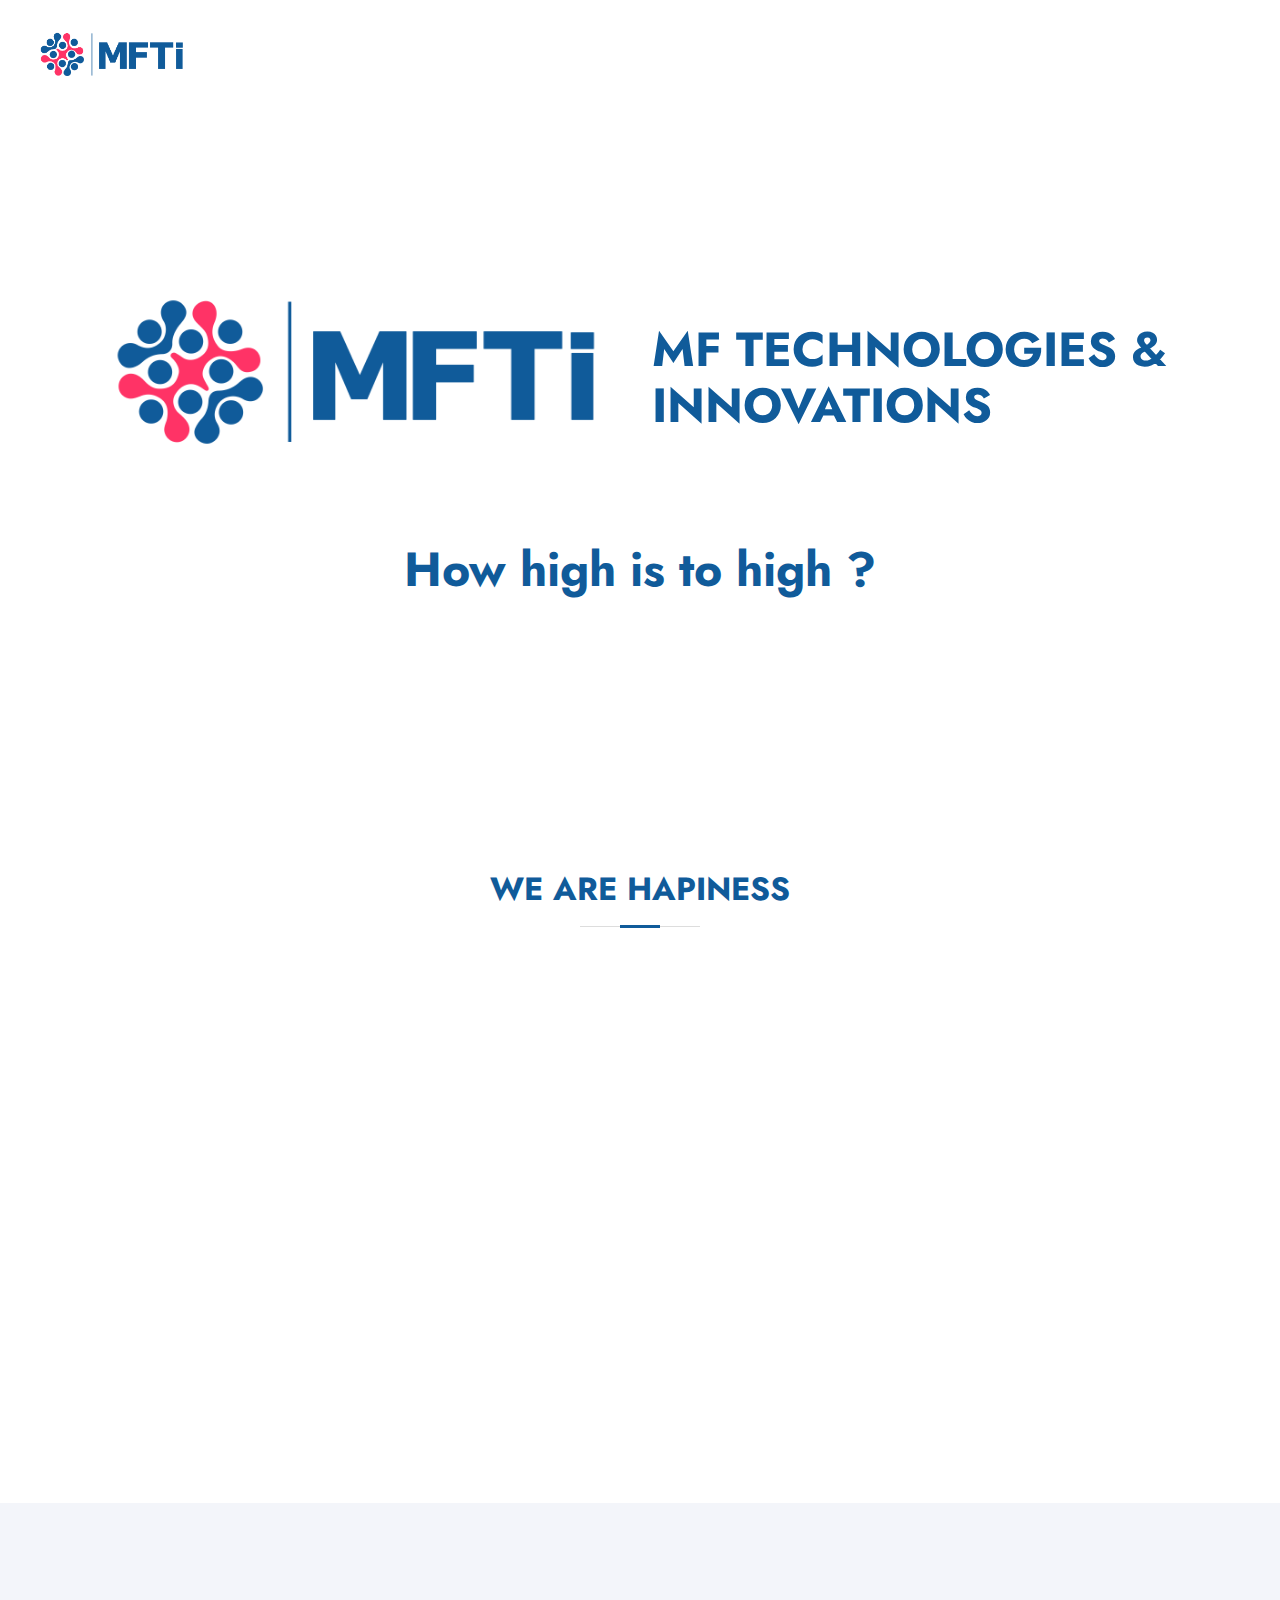
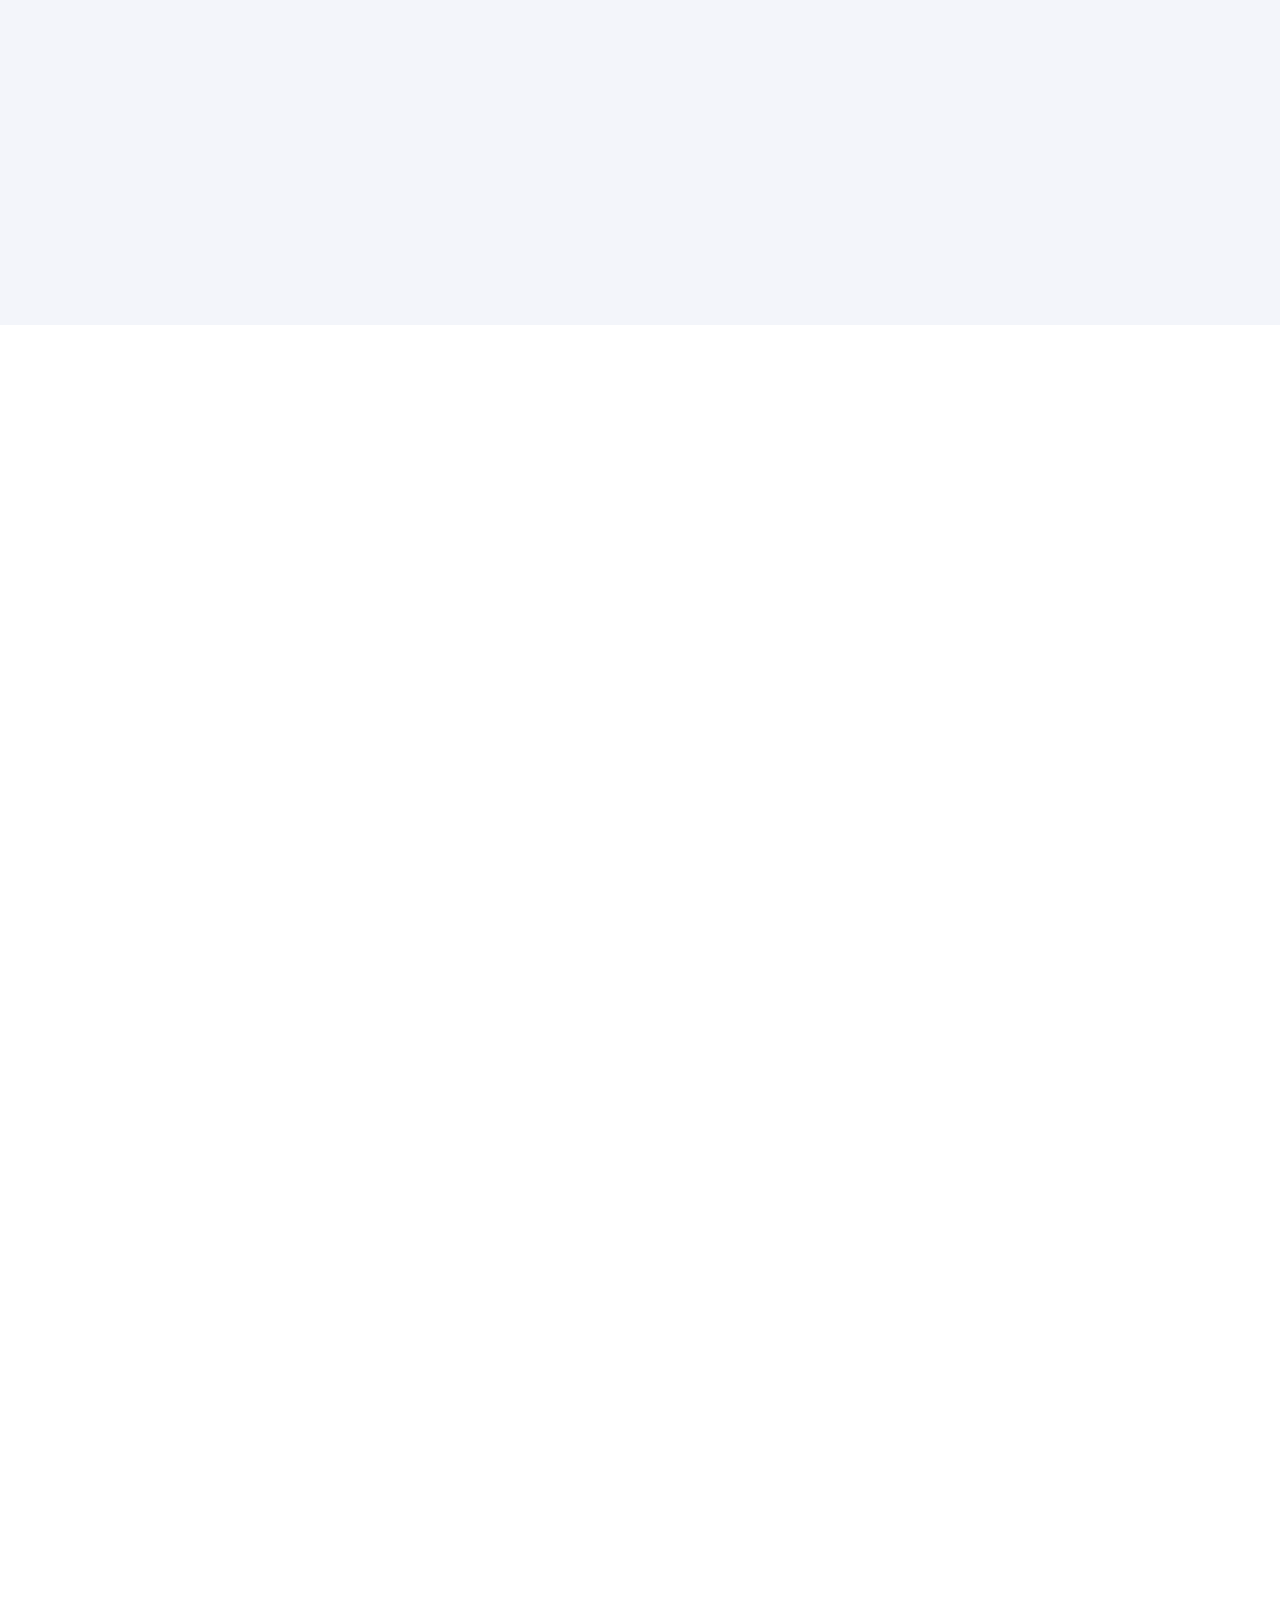
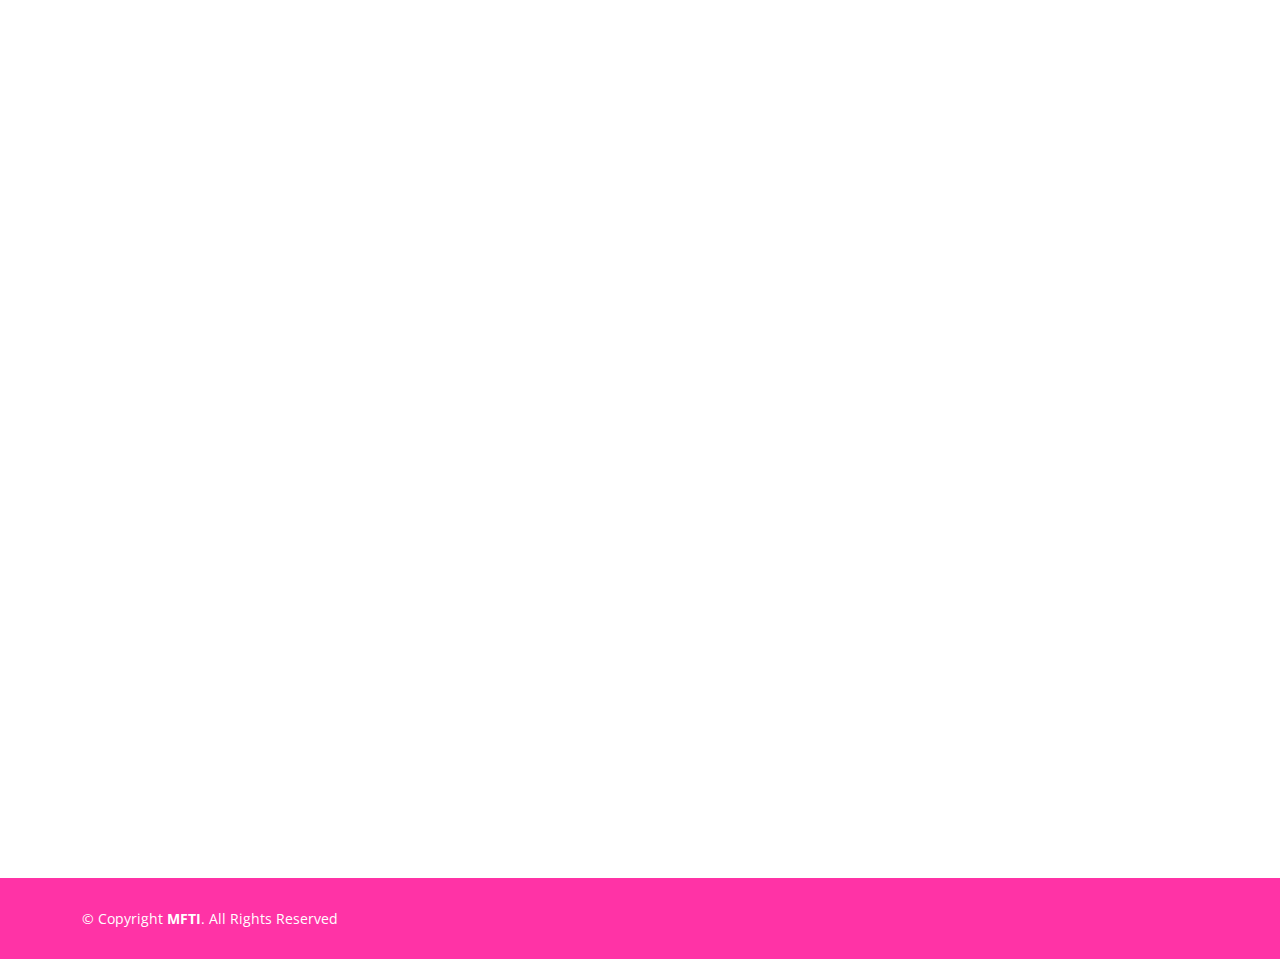
<file: index2.html>
<!DOCTYPE html>
<html lang="en">

<head>
  <meta charset="utf-8">
  <meta content="width=device-width, initial-scale=1.0" name="viewport">

  <title>MF TECHNOLOGIES & INNOVATIONS</title>
  <meta content="" name="description">
  <meta content="" name="keywords">

  <!-- Favicons -->
  <link href="assets/img/favicon.png" rel="icon">
  <link href="assets/img/favicon.svg" rel="apple-touch-icon">

  <!-- Google Fonts -->
  <link href="https://fonts.googleapis.com/css?family=Open+Sans:300,300i,400,400i,600,600i,700,700i|Jost:300,300i,400,400i,500,500i,600,600i,700,700i|Poppins:300,300i,400,400i,500,500i,600,600i,700,700i" rel="stylesheet">

  <!-- Vendor CSS Files -->
  <link href="assets/vendor/aos/aos.css" rel="stylesheet">
  <link href="assets/vendor/bootstrap/css/bootstrap.min.css" rel="stylesheet">
  <link href="assets/vendor/bootstrap-icons/bootstrap-icons.css" rel="stylesheet">
  <link href="assets/vendor/boxicons/css/boxicons.min.css" rel="stylesheet">
  <link href="assets/vendor/glightbox/css/glightbox.min.css" rel="stylesheet">
  <link href="assets/vendor/remixicon/remixicon.css" rel="stylesheet">
  <link href="assets/vendor/swiper/swiper-bundle.min.css" rel="stylesheet">       
      
  <!-- Template Main CSS File -->
  <link href="assets/css/style.css?v=1" rel="stylesheet">

  <!-- =======================================================
  * Template Name: Arsha
  * Updated: Jan 09 2024 with Bootstrap v5.3.2
  * Template URL: https://bootstrapmade.com/arsha-free-bootstrap-html-template-corporate/
  * Author: BootstrapMade.com
  * License: https://bootstrapmade.com/license/
  ======================================================== -->
</head>

<body>

  <!-- ======= Header ======= -->
  <header id="header" class="fixed-top ">
    <div class="	">

		<div class="row">
        <div class="col-lg-2">

		<nav id="navbar" class="navbar">
			<ul>
			   <li class="dropdown"><a href="#"><span><img width="100%" src="assets/img/logo_mfti.png"></span> <i class="bi bi-chevron-down"></i></a>
				<ul>
				   <li><a class="nav-link scrollto" href="#dna">We are happiness </a></li>
				   <li><a class="nav-link scrollto" href="#services">Stop talking, start doing</a></li>
				   <li><a class="nav-link scrollto" href="#contact">What’s new Pussycat ?</a></li>
				   <li><a class="nav-link scrollto" href="#pussycat">Icing on the cake</a></li>
				   <li><a class="nav-link scrollto" target="_blank" href="https://ui.boondmanager.com/login">Behind the mirror</a></li> 
				</ul>			<i class="bi bi-list mobile-nav-toggle"></i>

			   </li>			  
			</ul>
		</nav><!-- .navbar -->

	</div>
	</div>
       <!-- Uncomment below if you prefer to use an image logo -->
      <!-- <a href="index.html" class="logo me-auto"><img src="assets/img/logo.png" alt="" class="img-fluid"></a>-->

      
    </div>
  </header><!-- End Header -->

  <!-- ======= Hero Section ======= -->
  <section id="hero" class="d-flex align-items-center">
	<div class="container">
		  <div class="row">
			<div class="col-lg-6 d-flex flex-column justify-content-center pt-4 pt-lg-0 order-2 order-lg-1" data-aos="fade-up" data-aos-delay="200">
			 			  <img src="assets/img/logo_mfti.png" class="img-fluid " alt="">
			</div>
			<div class="col-lg-6 order-1 order-lg-2 hero-img" data-aos="zoom-in" data-aos-delay="200">
				<br />
				<br />
				<h1>MF TECHNOLOGIES & INNOVATIONS</h1> 			  
			</div>
		</div>
		<br />
		<br />
		<br />
		<center><h1>How high is to high ?</h1></center>
    </div>
	
	 

  </section><!-- End Hero -->

  <main id="main">
 
    <!-- ======= Services Section ======= -->
    <section id="dna" class="services">
      <div class="container">

        <div class="section-title">
          <h2>We are hapiness</h2>
         </div>

        <div class="row">

          <div class="col-lg-3 col-md-6 align-items-stretch mt-4" data-aos="zoom-in" data-aos-delay="100">
            <div class="icon-box iconbox-blue">
              <div class="icon">
                <i class="bx bxl-dribbble"></i>
              </div>
              <h4><a href="">Ecosystème</a></h4>
             </div>
          </div>

          <div class="col-lg-3 col-md-6 align-items-stretch mt-4" data-aos="zoom-in" data-aos-delay="200">
            <div class="icon-box iconbox-orange ">
              <div class="icon">
                <i class="bx bx-file"></i>
              </div>
              <h4><a href="">Société à taille humaine</a></h4>
             </div>
          </div>

          <div class="col-lg-3 col-md-6 align-items-stretch mt-4" data-aos="zoom-in" data-aos-delay="300">
            <div class="icon-box iconbox-pink">
              <div class="icon">
                <i class="bx bx-tachometer"></i>
              </div>
              <h4><a href="">Engagements </a></h4>
             </div>
          </div>

          <div class="col-lg-3 col-md-6 align-items-stretch mt-4" data-aos="zoom-in" data-aos-delay="100">
            <div class="icon-box iconbox-yellow">
              <div class="icon">
                <i class="bx bx-layer"></i>
              </div>
              <h4><a href="">Empathie</a></h4>
             </div>
          </div>

          <div class="col-lg-3 col-md-6 align-items-stretch mt-4" data-aos="zoom-in" data-aos-delay="200">
            <div class="icon-box iconbox-red">
              <div class="icon">
                <i class="bx bx-slideshow"></i>
              </div>
              <h4><a href="">Confiance </a></h4>
             </div>
          </div>

          <div class="col-lg-3 col-md-6 align-items-stretch mt-4" data-aos="zoom-in" data-aos-delay="300">
            <div class="icon-box iconbox-teal">
              <div class="icon">
                <i class="bx bx-arch"></i>
              </div>
              <h4><a href="">Ecoute </a></h4>
             </div>
          </div>
		  
		  
          <div class="col-lg-3 col-md-6 align-items-stretch mt-4" data-aos="zoom-in" data-aos-delay="300">
            <div class="icon-box iconbox-teal">
              <div class="icon">
                <i class="bx bx-arch"></i>
              </div>
              <h4><a href="">Valeurs  </a></h4>
             </div>
          </div>
		  
		  
          <div class="col-lg-3 col-md-6   align-items-stretch mt-4" data-aos="zoom-in" data-aos-delay="300">
            <div class="icon-box iconbox-teal">
              <div class="icon">
                <i class="bx bx-arch"></i>
              </div>
              <h4><a href="">Qualité de service </a></h4>
             </div>
          </div>

        </div>

      </div>
    </section><!-- End Services Section -->

  
  
  
  
   		<!-- ======= Services Section ======= -->
    <section id="services" class="services section-bg">
      <div class="container" data-aos="fade-up">

        <div class="section-title">
          <h2>Stop talking, start doing</h2>
         </div>

        <div class="row">
          <div class="col-xl-4 col-md-6  align-items-stretch" data-aos="zoom-in" data-aos-delay="100">
            <div class="icon-box">
              <div class="icon"><i class="bx bx-menu"></i></div>
              <h4><a href="">Développement</a></h4>
             </div>
          </div>

          <div class="col-xl-4 col-md-6  align-items-stretch mt-4 mt-md-0" data-aos="zoom-in" data-aos-delay="200">
            <div class="icon-box">
              <div class="icon"><i class="bx bx-network-chart"></i></div>
              <h4><a href="">Infrastructure</a></h4>
             </div>
          </div>

          <div class="col-xl-4 col-md-6 align-items-stretch mt-4 mt-xl-0" data-aos="zoom-in" data-aos-delay="400">
            <div class="icon-box">
              <div class="icon"><i class="bx bx-data"></i></div>
              <h4><a href="">BI & Big Data</a></h4>
             </div>
          </div>

        </div>

      </div>
    </section><!-- End Services Section -->

     <section id="pussycat" class="about">
      <div class="container" data-aos="fade-up">

        <div class="section-title">
          <h2>What’s new Pussycat ?</h2>
        </div>

        <div class="row content">
          <div class="col-lg-12">
            
			          <center><img src="assets/img/Pussycat.png" width="55%" class="img-fluid animated" alt=""></center>

          
          </div> 
		</div>

      </div>
    </section><!-- End About Us Section -->

  
    <!-- ======= Pricing Section ======= -->
    <!-- <section id="pricing" class="pricing"> -->
      <!-- <div class="container" data-aos="fade-up"> -->

        <!-- <div class="section-title"> -->
          <!-- <h2>Pricing</h2> -->
          <!-- <p>Magnam dolores commodi suscipit. Necessitatibus eius consequatur ex aliquid fuga eum quidem. Sit sint consectetur velit. Quisquam quos quisquam cupiditate. Et nemo qui impedit suscipit alias ea. Quia fugiat sit in iste officiis commodi quidem hic quas.</p> -->
        <!-- </div> -->

        <!-- <div class="row"> -->

          <!-- <div class="col-lg-4" data-aos="fade-up" data-aos-delay="100"> -->
            <!-- <div class="box"> -->
              <!-- <h3>Free Plan</h3> -->
              <!-- <h4><sup>$</sup>0<span>per month</span></h4> -->
              <!-- <ul> -->
                <!-- <li><i class="bx bx-check"></i> Quam adipiscing vitae proin</li> -->
                <!-- <li><i class="bx bx-check"></i> Nec feugiat nisl pretium</li> -->
                <!-- <li><i class="bx bx-check"></i> Nulla at volutpat diam uteera</li> -->
                <!-- <li class="na"><i class="bx bx-x"></i> <span>Pharetra massa massa ultricies</span></li> -->
                <!-- <li class="na"><i class="bx bx-x"></i> <span>Massa ultricies mi quis hendrerit</span></li> -->
              <!-- </ul> -->
              <!-- <a href="#" class="buy-btn">Get Started</a> -->
            <!-- </div> -->
          <!-- </div> -->

          <!-- <div class="col-lg-4 mt-4 mt-lg-0" data-aos="fade-up" data-aos-delay="200"> -->
            <!-- <div class="box featured"> -->
              <!-- <h3>Business Plan</h3> -->
              <!-- <h4><sup>$</sup>29<span>per month</span></h4> -->
              <!-- <ul> -->
                <!-- <li><i class="bx bx-check"></i> Quam adipiscing vitae proin</li> -->
                <!-- <li><i class="bx bx-check"></i> Nec feugiat nisl pretium</li> -->
                <!-- <li><i class="bx bx-check"></i> Nulla at volutpat diam uteera</li> -->
                <!-- <li><i class="bx bx-check"></i> Pharetra massa massa ultricies</li> -->
                <!-- <li><i class="bx bx-check"></i> Massa ultricies mi quis hendrerit</li> -->
              <!-- </ul> -->
              <!-- <a href="#" class="buy-btn">Get Started</a> -->
            <!-- </div> -->
          <!-- </div> -->

          <!-- <div class="col-lg-4 mt-4 mt-lg-0" data-aos="fade-up" data-aos-delay="300"> -->
            <!-- <div class="box"> -->
              <!-- <h3>Developer Plan</h3> -->
              <!-- <h4><sup>$</sup>49<span>per month</span></h4> -->
              <!-- <ul> -->
                <!-- <li><i class="bx bx-check"></i> Quam adipiscing vitae proin</li> -->
                <!-- <li><i class="bx bx-check"></i> Nec feugiat nisl pretium</li> -->
                <!-- <li><i class="bx bx-check"></i> Nulla at volutpat diam uteera</li> -->
                <!-- <li><i class="bx bx-check"></i> Pharetra massa massa ultricies</li> -->
                <!-- <li><i class="bx bx-check"></i> Massa ultricies mi quis hendrerit</li> -->
              <!-- </ul> -->
              <!-- <a href="#" class="buy-btn">Get Started</a> -->
            <!-- </div> -->
          <!-- </div> -->

        <!-- </div> -->

      <!-- </div> -->
    <!-- </section><!-- End Pricing Section -->  
   <!-- ======= Services Section ======= -->
    <section id="services" class="services section-bg-count">
      <div class="container" data-aos="fade-up">

        
        <div class="row">
          <div class="col-xl-2 col-md-6 d-flex align-items-stretch" data-aos="zoom-in" data-aos-delay="100">
            <div class="icon-box borderraduis">
 				  <h1 id="num1" class="count-chiffre">8</h1>
              <p>Nombre d'heures d'interventions techniques sur les 12 derniers mois</p>
            </div>
          </div>

          <div class="col-xl-2 col-md-6 d-flex align-items-stretch mt-4 mt-md-0" data-aos="zoom-in" data-aos-delay="200">
            <div class="icon-box borderraduis">
				<h1 id="num2" class="count-chiffre" >30</h1>
              <p>Nombre d'interventions techniques sur les 12 derniers mois</p>
            </div>
          </div>

          <div class="col-xl-2 col-md-6 d-flex align-items-stretch mt-4 mt-xl-0" data-aos="zoom-in" data-aos-delay="300">
            <div class="icon-box borderraduis">
			  <h1 id="num3" class="count-chiffre">55</h1>
              <p>Engagement de l'équipe</p>
            </div>
          </div>

          <div class="col-xl-2 col-md-6 d-flex align-items-stretch mt-4 mt-xl-0" data-aos="zoom-in" data-aos-delay="400">
            <div class="icon-box borderraduis">
				<h1 id="num4" class="count-chiffre">22</h1>
              <p>Taux de disponibilité de l'hébergement</p>
            </div>
          </div>
		  
		  
          <div class="col-xl-2 col-md-6 d-flex align-items-stretch mt-4 mt-xl-0" data-aos="zoom-in" data-aos-delay="400">
            <div class="icon-box borderraduis">
				<h1 id="num5" class="count-chiffre">45</h1>
              <p>Taux de résolution des demandes</p>
            </div>
          </div>
		  
		  
          <div class="col-xl-2 col-md-6 d-flex align-items-stretch mt-4 mt-xl-0" data-aos="zoom-in" data-aos-delay="400">
            <div class="icon-box borderraduis">
				<h1 id="num6" class="count-chiffre">43</h1>
              <p>Sites en production</p>
            </div>
          </div>

        </div>

      </div>
    </section><!-- End Services Section -->



 <section id="contact" class="contact">
      <div class="container" data-aos="fade-up">

        <div class="section-title">
          <h2>Contact</h2>
          <p>
		  Besoin d'une information ? Vous êtes à la recherche d'un profil. Contactez nous par simple email et nous prenderons contact avec vous rapidement.</p>
        </div>

        <div class="row">

          <div class="col-lg-5 d-flex align-items-stretch">
            <div class="info">
              <div class="address">
                <i class="bi bi-geo-alt"></i>
                <h4>Adresse:</h4>
                <p>37 rue des Mathurins 75008 Paris</p>
              </div>

              <div class="email">
                <i class="bi bi-envelope"></i>
                <h4>Email:</h4>
                <p>info@mfti.io</p>
              </div>

              <div class="phone">
                <i class="bi bi-phone"></i>
                <h4>Télephone:</h4>
                <p>09 83 20 00 35</p>
              </div>
			<iframe src="https://www.google.com/maps/embed?pb=!1m18!1m12!1m3!1d2624.226775247544!2d2.322138276001195!3d48.87295329968228!2m3!1f0!2f0!3f0!3m2!1i1024!2i768!4f13.1!3m3!1m2!1s0x47e66e34bfec963f%3A0x4f1ce1b7673505f5!2s37%20Rue%20des%20Mathurins%2C%2075008%20Paris!5e0!3m2!1sfr!2sfr!4v1705402465784!5m2!1sfr!2sfr"frameborder="0" style="border:0; width: 100%; height: 290px;" allowfullscreen ></iframe>
            </div>

          </div>

          <div class="col-lg-7 mt-5 mt-lg-0 d-flex align-items-stretch">
            <form action="forms/contact.php" method="post" role="form" class="php-email-form">
              <div class="row">
                <div class="form-group col-md-6">
                  <label for="name">Nom</label>
                  <input type="text" name="name" class="form-control" id="name" required>
                </div>
                <div class="form-group col-md-6">
                  <label for="name">Email</label>
                  <input type="email" class="form-control" name="email" id="email" required>
                </div>
              </div>
              <div class="form-group">
                <label for="name">Subject</label>
                <input type="text" class="form-control" name="subject" id="subject" required>
              </div>
              <div class="form-group">
                <label for="name">Message</label>
                <textarea class="form-control" name="message" rows="10" required></textarea>
              </div>
              <div class="my-3">
                <div class="loading">Loading</div>
                <div class="error-message"></div>
                <div class="sent-message">Votre message a été envoyé. Merci!</div>
              </div>
              <div class="text-center"><button type="submit">Envoyer le message</button></div>
            </form>
          </div>

        </div>

      </div>
    </section><!-- End Contact Section -->

  </main><!-- End #main -->

  <!-- ======= Footer ======= -->
  <footer id="footer">
 <!--

    <div class="footer-top">
      <div class="container">
        <div class="row">

          <div class="col-lg-3 col-md-6 footer-contact">
            <h3>MFTI</h3>
            <p>
              37 rue des Mathurins <br />
			  75008
			  Paris
				<br><br>
              <strong>Télephone:</strong> 09 83 20 00 35<br>
              <strong>Email:</strong> info@mfti.io<br>
            </p>
          </div>

          <div class="col-lg-3 col-md-6 footer-links">
            <h4>Secteurs d'activités</h4>
            <ul>
              <li><i class="bx bx-chevron-right"></i> <a href="#">Transport et Mobilité</a></li>
              <li><i class="bx bx-chevron-right"></i> <a href="#">Santé & pharmaceutique</a></li>
              <li><i class="bx bx-chevron-right"></i> <a href="#">Assurances</a></li>
              <li><i class="bx bx-chevron-right"></i> <a href="#">ENERGY</a></li>
              <li><i class="bx bx-chevron-right"></i> <a href="#">Banque & Finance</a></li>
              <li><i class="bx bx-chevron-right"></i> <a href="#">Telecom & Media</a></li>
            </ul>
          </div>

          <div class="col-lg-3 col-md-6 footer-links">
            <h4>Stop talking, start doing</h4>
            <ul>
              <li><i class="bx bx-chevron-right"></i> <a href="#">Développement</a></li>
              <li><i class="bx bx-chevron-right"></i> <a href="#">Infrastructure</a></li>
              <li><i class="bx bx-chevron-right"></i> <a href="#">BI & Big Data</a></li>
            </ul>
          </div>

          <div class="col-lg-3 col-md-6 footer-links">
            <h4>Nos réseaux sociaux</h4>
            <p>Restez connecté(e) avec nous pour être au courant des dernières actualités, des nouveautés passionnantes et bien plus encore!</p>
            <div class="social-links mt-3">
              <a href="#" class="twitter"><i class="bx bxl-twitter"></i></a>
              <a href="#" class="facebook"><i class="bx bxl-facebook"></i></a>
              <a href="#" class="instagram"><i class="bx bxl-instagram"></i></a>
              <a href="#" class="linkedin"><i class="bx bxl-linkedin"></i></a>
            </div>
          </div>

        </div>
      </div>
    </div>
<!-- End Footer -->
    <div class="container footer-bottom clearfix">
      <div class="copyright">
        &copy; Copyright <strong><span>MFTI</span></strong>. All Rights Reserved
      </div>
      
    </div>
  </footer><!-- End Footer -->

  <div id="preloader"></div>
  <a href="#" class="back-to-top d-flex align-items-center justify-content-center"><i class="bi bi-arrow-up-short"></i></a>

  <!-- Vendor JS Files -->
  <script src="assets/vendor/aos/aos.js"></script>
  <script src="assets/vendor/bootstrap/js/bootstrap.bundle.min.js"></script>
  <script src="assets/vendor/glightbox/js/glightbox.min.js"></script>
  <script src="assets/vendor/isotope-layout/isotope.pkgd.min.js"></script>
  <script src="assets/vendor/swiper/swiper-bundle.min.js"></script>
  <script src="assets/vendor/waypoints/noframework.waypoints.js"></script>
  <script src="assets/vendor/php-email-form/validate.js"></script>

  <!-- Template Main JS File -->
  <script src="assets/js/main.js"></script>
    <script src="https://code.jquery.com/jquery-3.6.0.slim.min.js"></script>
    <script src="res/countMe/countMe.min.js"></script>
    <script>
    window.onload = ()=>{
        // $(selector).countMe(delay,speed)
        $("#num1").countMe(40,65);
        $("#num2").countMe(30, 30);
        $("#num3").countMe(40, 50);
        $("#num4").countMe(40,65);
        $("#num5").countMe(40,65);
        $("#num6").countMe(40,65);
     }
    </script>
 
</body>

</html>
</file>
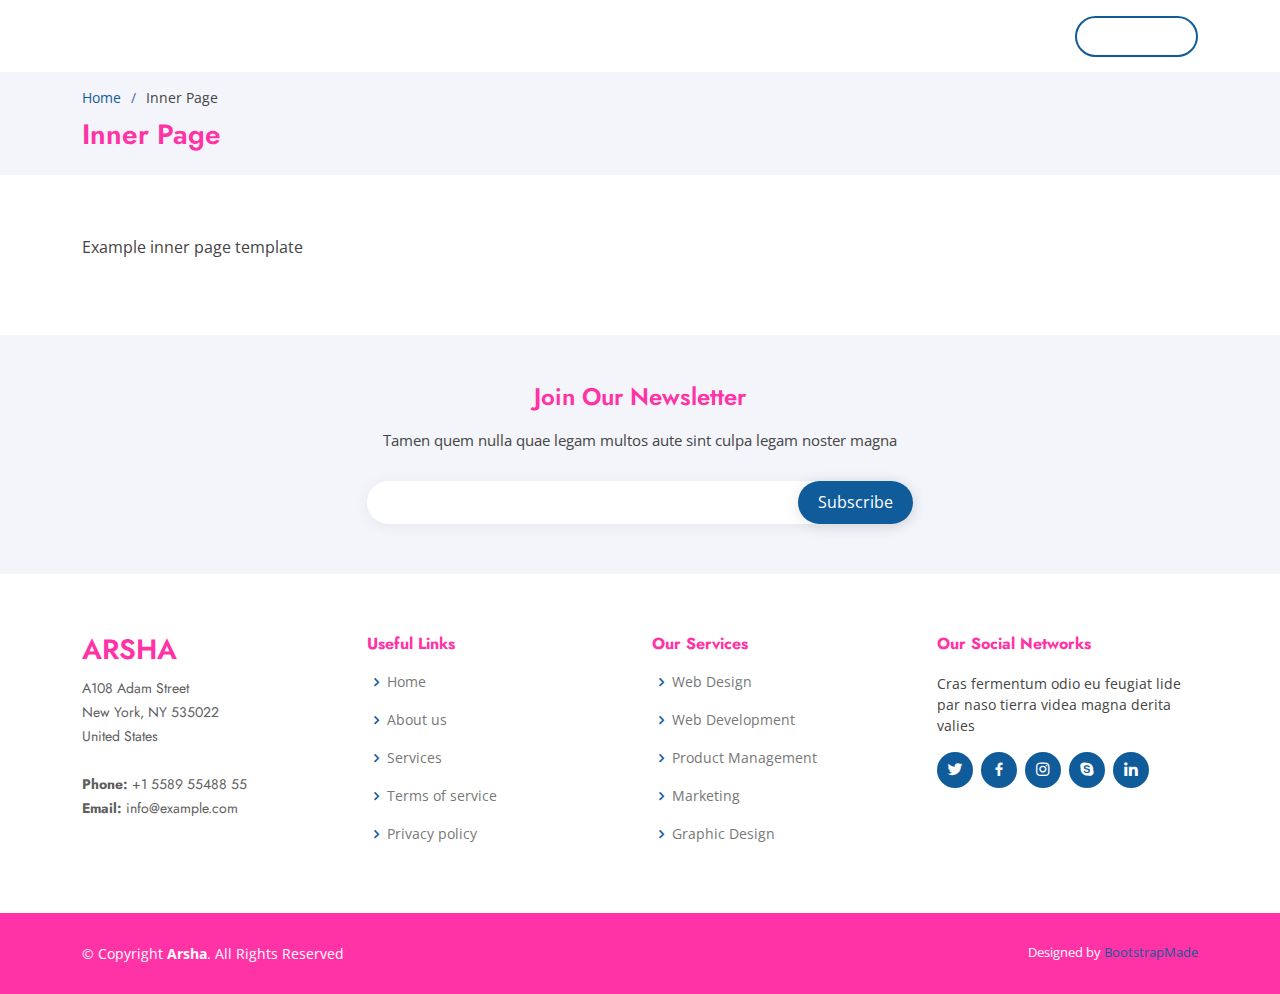
<file: inner-page.html>
<!DOCTYPE html>
<html lang="en">

<head>
  <meta charset="utf-8">
  <meta content="width=device-width, initial-scale=1.0" name="viewport">

  <title>Inner Page - Arsha Bootstrap Template</title>
  <meta content="" name="description">
  <meta content="" name="keywords">

  <!-- Favicons -->
  <link href="assets/img/favicon.png" rel="icon">
  <link href="assets/img/apple-touch-icon.png" rel="apple-touch-icon">

  <!-- Google Fonts -->
  <link href="https://fonts.googleapis.com/css?family=Open+Sans:300,300i,400,400i,600,600i,700,700i|Jost:300,300i,400,400i,500,500i,600,600i,700,700i|Poppins:300,300i,400,400i,500,500i,600,600i,700,700i" rel="stylesheet">

  <!-- Vendor CSS Files -->
  <link href="assets/vendor/aos/aos.css" rel="stylesheet">
  <link href="assets/vendor/bootstrap/css/bootstrap.min.css" rel="stylesheet">
  <link href="assets/vendor/bootstrap-icons/bootstrap-icons.css" rel="stylesheet">
  <link href="assets/vendor/boxicons/css/boxicons.min.css" rel="stylesheet">
  <link href="assets/vendor/glightbox/css/glightbox.min.css" rel="stylesheet">
  <link href="assets/vendor/remixicon/remixicon.css" rel="stylesheet">
  <link href="assets/vendor/swiper/swiper-bundle.min.css" rel="stylesheet">

  <!-- Template Main CSS File -->
  <link href="assets/css/style.css" rel="stylesheet">

  <!-- =======================================================
  * Template Name: Arsha
  * Updated: Jan 09 2024 with Bootstrap v5.3.2
  * Template URL: https://bootstrapmade.com/arsha-free-bootstrap-html-template-corporate/
  * Author: BootstrapMade.com
  * License: https://bootstrapmade.com/license/
  ======================================================== -->
</head>

<body>

  <!-- ======= Header ======= -->
  <header id="header" class="fixed-top header-inner-pages">
    <div class="container d-flex align-items-center">

      <h1 class="logo me-auto"><a href="index.html">Arsha</a></h1>
      <!-- Uncomment below if you prefer to use an image logo -->
      <!-- <a href="index.html" class="logo me-auto"><img src="assets/img/logo.png" alt="" class="img-fluid"></a>-->

      <nav id="navbar" class="navbar">
        <ul>
          <li><a class="nav-link scrollto " href="#hero">Home</a></li>
          <li><a class="nav-link scrollto" href="#about">About</a></li>
          <li><a class="nav-link scrollto" href="#services">Services</a></li>
          <li><a class="nav-link   scrollto" href="#portfolio">Portfolio</a></li>
          <li><a class="nav-link scrollto" href="#team">Team</a></li>
          <li class="dropdown"><a href="#"><span>Drop Down</span> <i class="bi bi-chevron-down"></i></a>
            <ul>
              <li><a href="#">Drop Down 1</a></li>
              <li class="dropdown"><a href="#"><span>Deep Drop Down</span> <i class="bi bi-chevron-right"></i></a>
                <ul>
                  <li><a href="#">Deep Drop Down 1</a></li>
                  <li><a href="#">Deep Drop Down 2</a></li>
                  <li><a href="#">Deep Drop Down 3</a></li>
                  <li><a href="#">Deep Drop Down 4</a></li>
                  <li><a href="#">Deep Drop Down 5</a></li>
                </ul>
              </li>
              <li><a href="#">Drop Down 2</a></li>
              <li><a href="#">Drop Down 3</a></li>
              <li><a href="#">Drop Down 4</a></li>
            </ul>
          </li>
          <li><a class="nav-link scrollto" href="#contact">Contact</a></li>
          <li><a class="getstarted scrollto" href="#about">Get Started</a></li>
        </ul>
        <i class="bi bi-list mobile-nav-toggle"></i>
      </nav><!-- .navbar -->

    </div>
  </header><!-- End Header -->

  <main id="main">

    <!-- ======= Breadcrumbs ======= -->
    <section id="breadcrumbs" class="breadcrumbs">
      <div class="container">

        <ol>
          <li><a href="index.html">Home</a></li>
          <li>Inner Page</li>
        </ol>
        <h2>Inner Page</h2>

      </div>
    </section><!-- End Breadcrumbs -->

    <section class="inner-page">
      <div class="container">
        <p>
          Example inner page template
        </p>
      </div>
    </section>

  </main><!-- End #main -->

  <!-- ======= Footer ======= -->
  <footer id="footer">

    <div class="footer-newsletter">
      <div class="container">
        <div class="row justify-content-center">
          <div class="col-lg-6">
            <h4>Join Our Newsletter</h4>
            <p>Tamen quem nulla quae legam multos aute sint culpa legam noster magna</p>
            <form action="" method="post">
              <input type="email" name="email"><input type="submit" value="Subscribe">
            </form>
          </div>
        </div>
      </div>
    </div>

    <div class="footer-top">
      <div class="container">
        <div class="row">

          <div class="col-lg-3 col-md-6 footer-contact">
            <h3>Arsha</h3>
            <p>
              A108 Adam Street <br>
              New York, NY 535022<br>
              United States <br><br>
              <strong>Phone:</strong> +1 5589 55488 55<br>
              <strong>Email:</strong> info@example.com<br>
            </p>
          </div>

          <div class="col-lg-3 col-md-6 footer-links">
            <h4>Useful Links</h4>
            <ul>
              <li><i class="bx bx-chevron-right"></i> <a href="#">Home</a></li>
              <li><i class="bx bx-chevron-right"></i> <a href="#">About us</a></li>
              <li><i class="bx bx-chevron-right"></i> <a href="#">Services</a></li>
              <li><i class="bx bx-chevron-right"></i> <a href="#">Terms of service</a></li>
              <li><i class="bx bx-chevron-right"></i> <a href="#">Privacy policy</a></li>
            </ul>
          </div>

          <div class="col-lg-3 col-md-6 footer-links">
            <h4>Our Services</h4>
            <ul>
              <li><i class="bx bx-chevron-right"></i> <a href="#">Web Design</a></li>
              <li><i class="bx bx-chevron-right"></i> <a href="#">Web Development</a></li>
              <li><i class="bx bx-chevron-right"></i> <a href="#">Product Management</a></li>
              <li><i class="bx bx-chevron-right"></i> <a href="#">Marketing</a></li>
              <li><i class="bx bx-chevron-right"></i> <a href="#">Graphic Design</a></li>
            </ul>
          </div>

          <div class="col-lg-3 col-md-6 footer-links">
            <h4>Our Social Networks</h4>
            <p>Cras fermentum odio eu feugiat lide par naso tierra videa magna derita valies</p>
            <div class="social-links mt-3">
              <a href="#" class="twitter"><i class="bx bxl-twitter"></i></a>
              <a href="#" class="facebook"><i class="bx bxl-facebook"></i></a>
              <a href="#" class="instagram"><i class="bx bxl-instagram"></i></a>
              <a href="#" class="google-plus"><i class="bx bxl-skype"></i></a>
              <a href="#" class="linkedin"><i class="bx bxl-linkedin"></i></a>
            </div>
          </div>

        </div>
      </div>
    </div>

    <div class="container footer-bottom clearfix">
      <div class="copyright">
        &copy; Copyright <strong><span>Arsha</span></strong>. All Rights Reserved
      </div>
      <div class="credits">
        <!-- All the links in the footer should remain intact. -->
        <!-- You can delete the links only if you purchased the pro version. -->
        <!-- Licensing information: https://bootstrapmade.com/license/ -->
        <!-- Purchase the pro version with working PHP/AJAX contact form: https://bootstrapmade.com/arsha-free-bootstrap-html-template-corporate/ -->
        Designed by <a href="https://bootstrapmade.com/">BootstrapMade</a>
      </div>
    </div>
  </footer><!-- End Footer -->

  <div id="preloader"></div>
  <a href="#" class="back-to-top d-flex align-items-center justify-content-center"><i class="bi bi-arrow-up-short"></i></a>

  <!-- Vendor JS Files -->
  <script src="assets/vendor/aos/aos.js"></script>
  <script src="assets/vendor/bootstrap/js/bootstrap.bundle.min.js"></script>
  <script src="assets/vendor/glightbox/js/glightbox.min.js"></script>
  <script src="assets/vendor/isotope-layout/isotope.pkgd.min.js"></script>
  <script src="assets/vendor/swiper/swiper-bundle.min.js"></script>
  <script src="assets/vendor/waypoints/noframework.waypoints.js"></script>
  <script src="assets/vendor/php-email-form/validate.js"></script>

  <!-- Template Main JS File -->
  <script src="assets/js/main.js"></script>

</body>

</html>
</file>
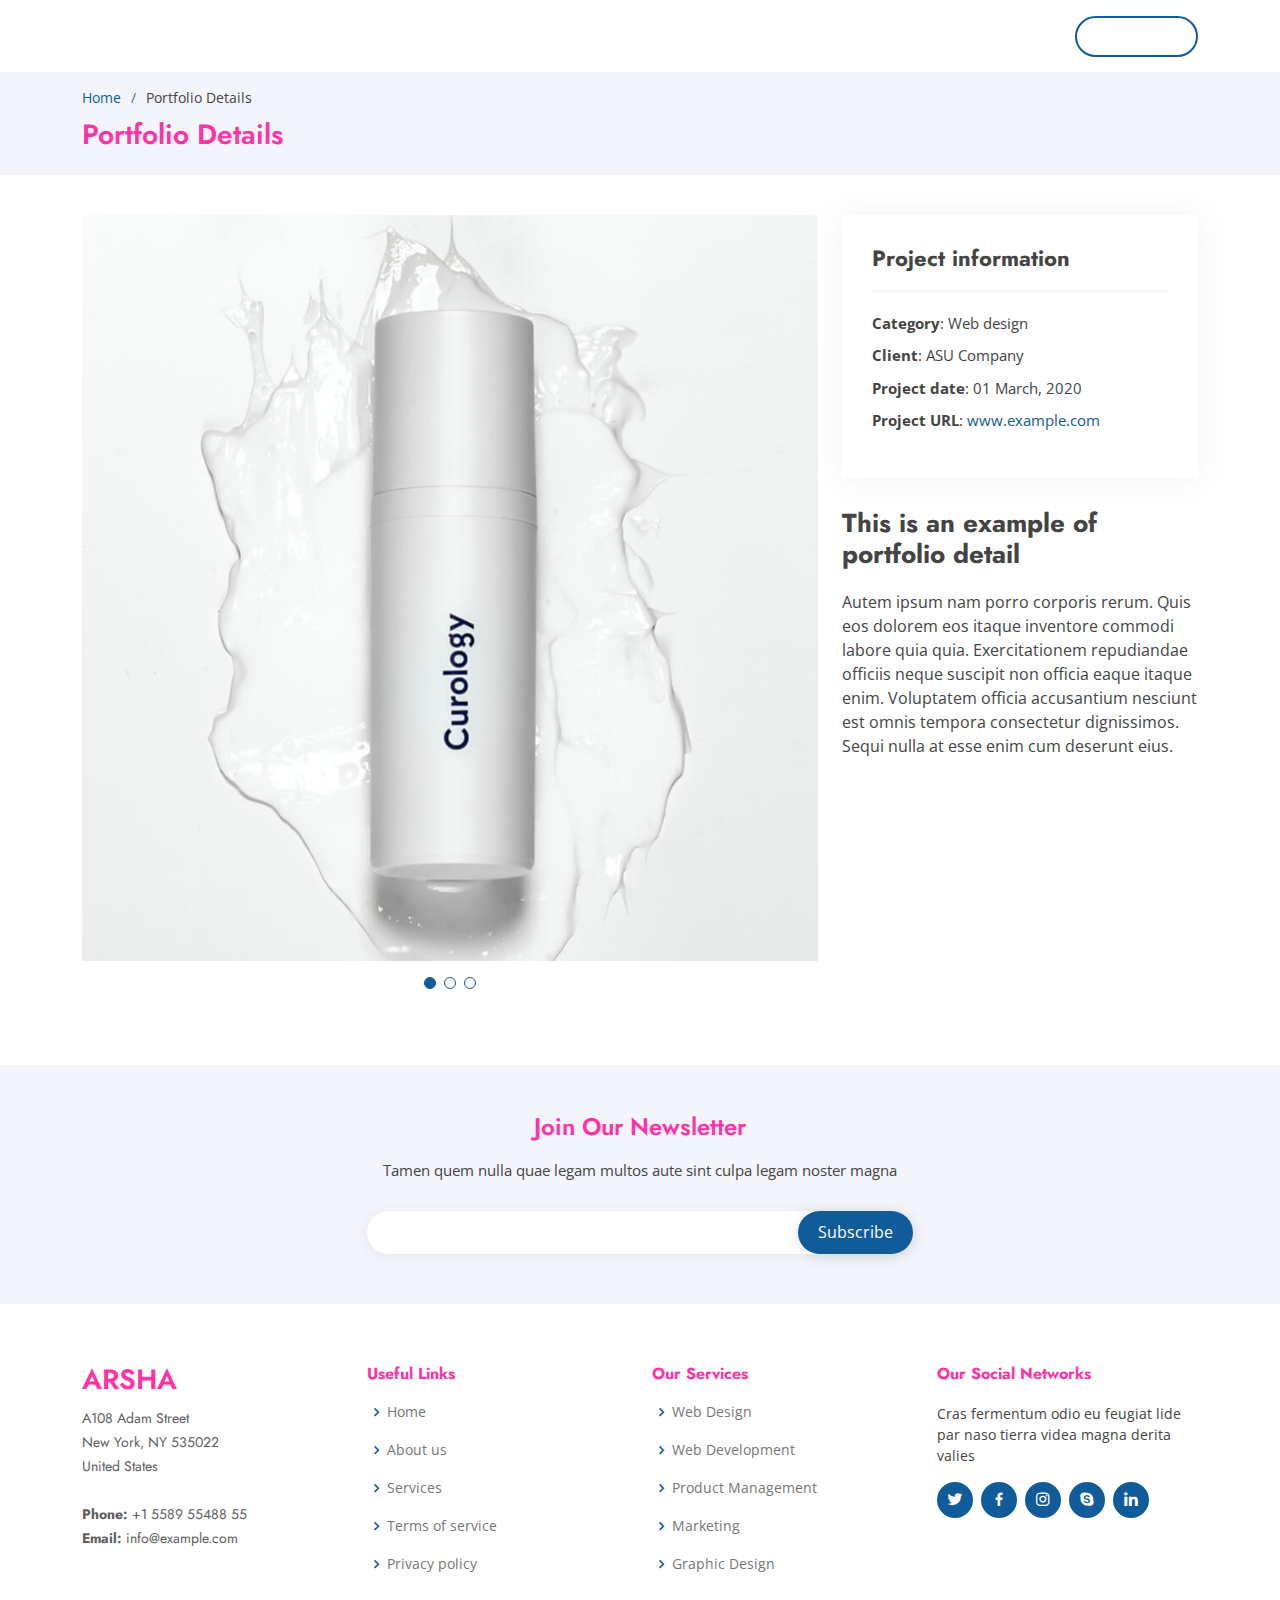
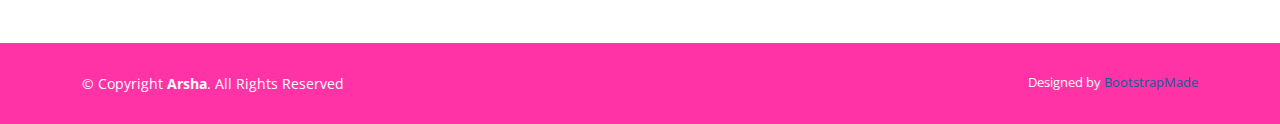
<file: portfolio-details.html>
<!DOCTYPE html>
<html lang="en">

<head>
  <meta charset="utf-8">
  <meta content="width=device-width, initial-scale=1.0" name="viewport">

  <title>Portfolio Details - Arsha Bootstrap Template</title>
  <meta content="" name="description">
  <meta content="" name="keywords">

  <!-- Favicons -->
  <link href="assets/img/favicon.png" rel="icon">
  <link href="assets/img/apple-touch-icon.png" rel="apple-touch-icon">

  <!-- Google Fonts -->
  <link href="https://fonts.googleapis.com/css?family=Open+Sans:300,300i,400,400i,600,600i,700,700i|Jost:300,300i,400,400i,500,500i,600,600i,700,700i|Poppins:300,300i,400,400i,500,500i,600,600i,700,700i" rel="stylesheet">

  <!-- Vendor CSS Files -->
  <link href="assets/vendor/aos/aos.css" rel="stylesheet">
  <link href="assets/vendor/bootstrap/css/bootstrap.min.css" rel="stylesheet">
  <link href="assets/vendor/bootstrap-icons/bootstrap-icons.css" rel="stylesheet">
  <link href="assets/vendor/boxicons/css/boxicons.min.css" rel="stylesheet">
  <link href="assets/vendor/glightbox/css/glightbox.min.css" rel="stylesheet">
  <link href="assets/vendor/remixicon/remixicon.css" rel="stylesheet">
  <link href="assets/vendor/swiper/swiper-bundle.min.css" rel="stylesheet">

  <!-- Template Main CSS File -->
  <link href="assets/css/style.css" rel="stylesheet">

  <!-- =======================================================
  * Template Name: Arsha
  * Updated: Jan 09 2024 with Bootstrap v5.3.2
  * Template URL: https://bootstrapmade.com/arsha-free-bootstrap-html-template-corporate/
  * Author: BootstrapMade.com
  * License: https://bootstrapmade.com/license/
  ======================================================== -->
</head>

<body>

  <!-- ======= Header ======= -->
  <header id="header" class="fixed-top header-inner-pages">
    <div class="container d-flex align-items-center">

      <h1 class="logo me-auto"><a href="index.html">Arsha</a></h1>
      <!-- Uncomment below if you prefer to use an image logo -->
      <!-- <a href="index.html" class="logo me-auto"><img src="assets/img/logo.png" alt="" class="img-fluid"></a>-->

      <nav id="navbar" class="navbar">
        <ul>
          <li><a class="nav-link scrollto " href="#hero">Home</a></li>
          <li><a class="nav-link scrollto" href="#about">About</a></li>
          <li><a class="nav-link scrollto" href="#services">Services</a></li>
          <li><a class="nav-link  active scrollto" href="#portfolio">Portfolio</a></li>
          <li><a class="nav-link scrollto" href="#team">Team</a></li>
          <li class="dropdown"><a href="#"><span>Drop Down</span> <i class="bi bi-chevron-down"></i></a>
            <ul>
              <li><a href="#">Drop Down 1</a></li>
              <li class="dropdown"><a href="#"><span>Deep Drop Down</span> <i class="bi bi-chevron-right"></i></a>
                <ul>
                  <li><a href="#">Deep Drop Down 1</a></li>
                  <li><a href="#">Deep Drop Down 2</a></li>
                  <li><a href="#">Deep Drop Down 3</a></li>
                  <li><a href="#">Deep Drop Down 4</a></li>
                  <li><a href="#">Deep Drop Down 5</a></li>
                </ul>
              </li>
              <li><a href="#">Drop Down 2</a></li>
              <li><a href="#">Drop Down 3</a></li>
              <li><a href="#">Drop Down 4</a></li>
            </ul>
          </li>
          <li><a class="nav-link scrollto" href="#contact">Contact</a></li>
          <li><a class="getstarted scrollto" href="#about">Get Started</a></li>
        </ul>
        <i class="bi bi-list mobile-nav-toggle"></i>
      </nav><!-- .navbar -->

    </div>
  </header><!-- End Header -->

  <main id="main">

    <!-- ======= Breadcrumbs ======= -->
    <section id="breadcrumbs" class="breadcrumbs">
      <div class="container">

        <ol>
          <li><a href="index.html">Home</a></li>
          <li>Portfolio Details</li>
        </ol>
        <h2>Portfolio Details</h2>

      </div>
    </section><!-- End Breadcrumbs -->

    <!-- ======= Portfolio Details Section ======= -->
    <section id="portfolio-details" class="portfolio-details">
      <div class="container">

        <div class="row gy-4">

          <div class="col-lg-8">
            <div class="portfolio-details-slider swiper">
              <div class="swiper-wrapper align-items-center">

                <div class="swiper-slide">
                  <img src="assets/img/portfolio/portfolio-1.jpg" alt="">
                </div>

                <div class="swiper-slide">
                  <img src="assets/img/portfolio/portfolio-2.jpg" alt="">
                </div>

                <div class="swiper-slide">
                  <img src="assets/img/portfolio/portfolio-3.jpg" alt="">
                </div>

              </div>
              <div class="swiper-pagination"></div>
            </div>
          </div>

          <div class="col-lg-4">
            <div class="portfolio-info">
              <h3>Project information</h3>
              <ul>
                <li><strong>Category</strong>: Web design</li>
                <li><strong>Client</strong>: ASU Company</li>
                <li><strong>Project date</strong>: 01 March, 2020</li>
                <li><strong>Project URL</strong>: <a href="#">www.example.com</a></li>
              </ul>
            </div>
            <div class="portfolio-description">
              <h2>This is an example of portfolio detail</h2>
              <p>
                Autem ipsum nam porro corporis rerum. Quis eos dolorem eos itaque inventore commodi labore quia quia. Exercitationem repudiandae officiis neque suscipit non officia eaque itaque enim. Voluptatem officia accusantium nesciunt est omnis tempora consectetur dignissimos. Sequi nulla at esse enim cum deserunt eius.
              </p>
            </div>
          </div>

        </div>

      </div>
    </section><!-- End Portfolio Details Section -->

  </main><!-- End #main -->

  <!-- ======= Footer ======= -->
  <footer id="footer">

    <div class="footer-newsletter">
      <div class="container">
        <div class="row justify-content-center">
          <div class="col-lg-6">
            <h4>Join Our Newsletter</h4>
            <p>Tamen quem nulla quae legam multos aute sint culpa legam noster magna</p>
            <form action="" method="post">
              <input type="email" name="email"><input type="submit" value="Subscribe">
            </form>
          </div>
        </div>
      </div>
    </div>

    <div class="footer-top">
      <div class="container">
        <div class="row">

          <div class="col-lg-3 col-md-6 footer-contact">
            <h3>Arsha</h3>
            <p>
              A108 Adam Street <br>
              New York, NY 535022<br>
              United States <br><br>
              <strong>Phone:</strong> +1 5589 55488 55<br>
              <strong>Email:</strong> info@example.com<br>
            </p>
          </div>

          <div class="col-lg-3 col-md-6 footer-links">
            <h4>Useful Links</h4>
            <ul>
              <li><i class="bx bx-chevron-right"></i> <a href="#">Home</a></li>
              <li><i class="bx bx-chevron-right"></i> <a href="#">About us</a></li>
              <li><i class="bx bx-chevron-right"></i> <a href="#">Services</a></li>
              <li><i class="bx bx-chevron-right"></i> <a href="#">Terms of service</a></li>
              <li><i class="bx bx-chevron-right"></i> <a href="#">Privacy policy</a></li>
            </ul>
          </div>

          <div class="col-lg-3 col-md-6 footer-links">
            <h4>Our Services</h4>
            <ul>
              <li><i class="bx bx-chevron-right"></i> <a href="#">Web Design</a></li>
              <li><i class="bx bx-chevron-right"></i> <a href="#">Web Development</a></li>
              <li><i class="bx bx-chevron-right"></i> <a href="#">Product Management</a></li>
              <li><i class="bx bx-chevron-right"></i> <a href="#">Marketing</a></li>
              <li><i class="bx bx-chevron-right"></i> <a href="#">Graphic Design</a></li>
            </ul>
          </div>

          <div class="col-lg-3 col-md-6 footer-links">
            <h4>Our Social Networks</h4>
            <p>Cras fermentum odio eu feugiat lide par naso tierra videa magna derita valies</p>
            <div class="social-links mt-3">
              <a href="#" class="twitter"><i class="bx bxl-twitter"></i></a>
              <a href="#" class="facebook"><i class="bx bxl-facebook"></i></a>
              <a href="#" class="instagram"><i class="bx bxl-instagram"></i></a>
              <a href="#" class="google-plus"><i class="bx bxl-skype"></i></a>
              <a href="#" class="linkedin"><i class="bx bxl-linkedin"></i></a>
            </div>
          </div>

        </div>
      </div>
    </div>

    <div class="container footer-bottom clearfix">
      <div class="copyright">
        &copy; Copyright <strong><span>Arsha</span></strong>. All Rights Reserved
      </div>
      <div class="credits">
        <!-- All the links in the footer should remain intact. -->
        <!-- You can delete the links only if you purchased the pro version. -->
        <!-- Licensing information: https://bootstrapmade.com/license/ -->
        <!-- Purchase the pro version with working PHP/AJAX contact form: https://bootstrapmade.com/arsha-free-bootstrap-html-template-corporate/ -->
        Designed by <a href="https://bootstrapmade.com/">BootstrapMade</a>
      </div>
    </div>
  </footer><!-- End Footer -->

  <div id="preloader"></div>
  <a href="#" class="back-to-top d-flex align-items-center justify-content-center"><i class="bi bi-arrow-up-short"></i></a>

  <!-- Vendor JS Files -->
  <script src="assets/vendor/aos/aos.js"></script>
  <script src="assets/vendor/bootstrap/js/bootstrap.bundle.min.js"></script>
  <script src="assets/vendor/glightbox/js/glightbox.min.js"></script>
  <script src="assets/vendor/isotope-layout/isotope.pkgd.min.js"></script>
  <script src="assets/vendor/swiper/swiper-bundle.min.js"></script>
  <script src="assets/vendor/waypoints/noframework.waypoints.js"></script>
  <script src="assets/vendor/php-email-form/validate.js"></script>

  <!-- Template Main JS File -->
  <script src="assets/js/main.js"></script>

</body>

</html>
</file>
<file: assets/css/style.css>
/**
* Template Name: Arsha
* Updated: Jan 09 2024 with Bootstrap v5.3.2
* Template URL: https://bootstrapmade.com/arsha-free-bootstrap-html-template-corporate/
* Author: BootstrapMade.com
* License: https://bootstrapmade.com/license/
*/

/*--------------------------------------------------------------
# General
--------------------------------------------------------------*/
body {
  font-family: "Open Sans", sans-serif;	
  color: #444444;
}

a {
  color: #105b9a;
  text-decoration: none;
}

a:hover {
  color: #73c5eb;
  text-decoration: none;
}

h1,
h2,
h3,
h4,
h5,
h6 {
  font-family: "Jost", sans-serif;
}

/*--------------------------------------------------------------
# Preloader
--------------------------------------------------------------*/
#preloader {
  position: fixed;
  top: 0;
  left: 0;
  right: 0;
  bottom: 0;
  z-index: 9999;
  overflow: hidden;
  background: #ff33a6;
}

#preloader:before {
  content: "";
  position: fixed;
  top: calc(50% - 30px);
  left: calc(50% - 30px);
  border: 6px solid #ff33a6;
  border-top-color: #fff;
  border-bottom-color: #fff;
  border-radius: 50%;
  width: 60px;
  height: 60px;
  animation: animate-preloader 1s linear infinite;
}

@keyframes animate-preloader {
  0% {
    transform: rotate(0deg);
  }

  100% {
    transform: rotate(360deg);
  }
}

/*--------------------------------------------------------------
# Back to top button
--------------------------------------------------------------*/
.back-to-top {
  position: fixed;
  visibility: hidden;
  opacity: 0;
  right: 15px;
  bottom: 15px;
  z-index: 996;
  background: #105b9a;
  width: 40px;
  height: 40px;
  border-radius: 50px;
  transition: all 0.4s;
}

.back-to-top i {
  font-size: 24px;
  color: #fff;
  line-height: 0;
}

.back-to-top:hover {
  background: #6bc1e9;
  color: #fff;
}

.back-to-top.active {
  visibility: visible;
  opacity: 1;
}

/*--------------------------------------------------------------
# Header
--------------------------------------------------------------*/
#header {
  transition: all 0.5s;
  z-index: 997;
  padding: 15px 0;
  /* background :#105b9a */
  /* background:#ff33a6; */
}

#header.header-scrolled,
#header.header-inner-pages {
  /* background: rgba(40, 58, 90, 0.9); */
	/* background: #105b9a;  */
	/* background:#ff33a6; */
}

#header .logo {
  font-size: 30px;
  margin: 0;
  padding: 0;
  line-height: 1;
  font-weight: 500;
  letter-spacing: 2px;
  text-transform: uppercase;
}

#header .logo a {
  color: #fff;
}

#header .logo img {
  max-height: 40px;
}

/*--------------------------------------------------------------
# Navigation Menu
--------------------------------------------------------------*/
/**
* Desktop Navigation 
*/
.navbar {
  padding: 0;
}

.navbar ul {
  margin: 0;
  padding: 0;
  display: flex;
  list-style: none;
  align-items: center;
}

.navbar li {
  position: relative;
}

.navbar a,
.navbar a:focus {
  display: flex;
  align-items: center;
  justify-content: space-between;
  padding: 10px 0 10px 30px;
  font-size: 15px;
  font-weight: 500;
  color: #fff;
  white-space: nowrap;
  transition: 0.3s;
}

.navbar a i,
.navbar a:focus i {
  font-size: 12px;
  line-height: 0;
  margin-left: 5px;
  display: none;
}

.navbar a:hover,
.navbar .active,
.navbar .active:focus,
.navbar li:hover>a {
  /* color: #105b9a; */

  color: #fff;
  font-weight: 900;
  text-underline-offset:10px;
  text-decoration: underline;

}

.navbar .getstarted,
.navbar .getstarted:focus {
  padding: 8px 20px;
  margin-left: 30px;
  border-radius: 50px;
  /* color: #fff; */
  font-size: 14px;
  border: 2px solid #105b9a;
  font-weight: 600;
}

.navbar .getstarted:hover,
.navbar .getstarted:focus:hover {
  color: #fff;
  background: #31a9e1;
}

.navbar .dropdown ul {
  display: block;
  position: absolute;
  left: 14px;
  top: calc(100% + 30px);
  margin: 0;
  padding: 10px 0;
  z-index: 99;
  opacity: 0;
  visibility: hidden;
  background: #fff;
  box-shadow: 0px 0px 30px rgba(127, 137, 161, 0.25);
  transition: 0.3s;
  border-radius: 4px;
}

.navbar .dropdown ul li {
  min-width: 200px;
}

.navbar .dropdown ul a {
  padding: 10px 20px;
  font-size: 14px;
  text-transform: none;
  font-weight: 500;
  color: #0c3c53;
}

.navbar .dropdown ul a i {
  font-size: 12px;
}

.navbar .dropdown ul a:hover,
.navbar .dropdown ul .active:hover,
.navbar .dropdown ul li:hover>a {
  color: #105b9a;
}

.navbar .dropdown:hover>ul {
  opacity: 1;
  top: 100%;
  visibility: visible;
}

.navbar .dropdown .dropdown ul {
  top: 0;
  left: calc(100% - 30px);
  visibility: hidden;
}

.navbar .dropdown .dropdown:hover>ul {
  opacity: 1;
  top: 0;
  left: 100%;
  visibility: visible;
}

@media (max-width: 1366px) {
  .navbar .dropdown .dropdown ul {
    left: -90%;
  }

  .navbar .dropdown .dropdown:hover>ul {
    left: -100%;
  }
}

/**
* Mobile Navigation 
*/
.mobile-nav-toggle {
  color: #fff;
  font-size: 28px;
  cursor: pointer;
  display: none;
  line-height: 0;
  transition: 0.5s;
}

.mobile-nav-toggle.bi-x {
  color: #fff;
}

@media (max-width: 991px) {
  .mobile-nav-toggle {
    display: block;
  }

  .navbar ul {
    display: none;
  }
}

.navbar-mobile {
  position: fixed;
  overflow: hidden;
  top: 0;
  right: 0;
  left: 0;
  bottom: 0;
  background: rgba(40, 58, 90, 0.9);
  transition: 0.3s;
  z-index: 999;
}

.navbar-mobile .mobile-nav-toggle {
  position: absolute;
  top: 15px;
  right: 15px;
}

.navbar-mobile ul {
  display: block;
  position: absolute;
  top: 55px;
  right: 15px;
  bottom: 15px;
  left: 15px;
  padding: 10px 0;
  border-radius: 10px;
  background-color: #fff;
  overflow-y: auto;
  transition: 0.3s;
}

.navbar-mobile a,
.navbar-mobile a:focus {
  padding: 10px 20px;
  font-size: 15px;
  color: #ff33a6;
}

.navbar-mobile a:hover,
.navbar-mobile .active,
.navbar-mobile li:hover>a {
  color: #105b9a;
}

.navbar-mobile .getstarted,
.navbar-mobile .getstarted:focus {
  margin: 15px;
  color: #ff33a6;
}

.navbar-mobile .dropdown ul {
  position: static;
  display: none;
  margin: 10px 20px;
  padding: 10px 0;
  z-index: 99;
  opacity: 1;
  visibility: visible;
  background: #fff;
  box-shadow: 0px 0px 30px rgba(127, 137, 161, 0.25);
}

.navbar-mobile .dropdown ul li {
  min-width: 200px;
}

.navbar-mobile .dropdown ul a {
  padding: 10px 20px;
}

.navbar-mobile .dropdown ul a i {
  font-size: 12px;
}

.navbar-mobile .dropdown ul a:hover,
.navbar-mobile .dropdown ul .active:hover,
.navbar-mobile .dropdown ul li:hover>a {
  color: #105b9a;
}

.navbar-mobile .dropdown>.dropdown-active {
  display: block;
  visibility: visible !important;
}

/*--------------------------------------------------------------
# Hero Section
--------------------------------------------------------------*/
#hero {
  width: 100%;
  height: 90vh;
  background: #fff;
  /* background-image: url('../img/bg.jpg'); */
}

#hero .container {
  padding-top: 72px;
}

#hero h1 {
  margin: 0 0 10px 0;
  font-size: 48px;
  font-weight: 700;
  line-height: 56px;
  color: rgb(16 91 154);
}

#hero h2 {
  color:rgb(255 51 102);
  margin-bottom: 50px;
  font-size: 24px;
}

#hero .btn-get-started {
  font-family: "Jost", sans-serif;
  font-weight: 500;
  font-size: 16px;
  letter-spacing: 1px;
  display: inline-block;
  padding: 10px 28px 11px 28px;
  border-radius: 50px;
  transition: 0.5s;
  margin: 10px 0 0 0;
  color: #fff;
  background: #105b9a;
}

#hero .btn-get-started:hover {
  background: #209dd8;
}

#hero .btn-watch-video {
  font-size: 16px;
  display: flex;
  align-items: center;
  transition: 0.5s;
  margin: 10px 0 0 25px;
  color: #fff;
  line-height: 1;
}

#hero .btn-watch-video i {
  line-height: 0;
  color: #fff;
  font-size: 32px;
  transition: 0.3s;
  margin-right: 8px;
}

#hero .btn-watch-video:hover i {
  color: #105b9a;
}

#hero .animated {
  animation: up-down 2s ease-in-out infinite alternate-reverse both;
}

@media (max-width: 991px) {
  #hero {
    height: 100vh;
    text-align: center;
  }

  #hero .animated {
    animation: none;
  }

  #hero .hero-img {
    text-align: center;
  }

  #hero .hero-img img {
    width: 50%;
  }
}

@media (max-width: 768px) {
  #hero h1 {
    font-size: 28px;
    line-height: 36px;
  }

  #hero h2 {
    font-size: 18px;
    line-height: 24px;
    margin-bottom: 30px;
  }

  #hero .hero-img img {
    width: 70%;
  }
}

@media (max-width: 575px) {
  #hero .hero-img img {
    width: 80%;
  }

  #hero .btn-get-started {
    font-size: 16px;
    padding: 10px 24px 11px 24px;
  }
}

@keyframes up-down {
  0% {
    transform: translateY(10px);
  }

  100% {
    transform: translateY(-10px);
  }
}

/*--------------------------------------------------------------
# Sections General
--------------------------------------------------------------*/
section {
  padding: 60px 0;
  overflow: hidden;
}

.section-bg {
  background-color:#f3f5fa;
  /* #105b9a75; */
  /* #f3f5fa; */
}

.section-bg-count {
  /* background-color:#105b9a; */
}
.borderraduis {
	border-radius: 10px;text-align: center;
	background-color:#105b9a !important;
	color:#fff;
	font-weight: 700;
	-webkit-box-shadow: 1px 1px 9px 3px rgba(255,51,102,0.73); 
	box-shadow: 1px 1px 9px 3px rgba(255,51,102,0.73);
  }

.count-chiffre {
	color: #ff33a6;    
	text-align: center;
}

.section-title {
  text-align: center;
  padding-bottom: 30px;
}

.section-title h2 {
  font-size: 32px;
  font-weight: bold;
  text-transform: uppercase;
  margin-bottom: 20px;
  padding-bottom: 20px;
  position: relative;
  color: #105b9a;
}

.section-title h2::before {
  content: "";
  position: absolute;
  display: block;
  width: 120px;
  height: 1px;
  background: #ddd;
  bottom: 1px;
  left: calc(50% - 60px);
}

.section-title h2::after {
  content: "";
  position: absolute;
  display: block;
  width: 40px;
  height: 3px;
  background: #105b9a;
  bottom: 0;
  left: calc(50% - 20px);
}

.section-title p {
  margin-bottom: 0;
}

/*--------------------------------------------------------------
# Clients
--------------------------------------------------------------*/
.clients {
  padding: 12px 0;
  text-align: center;
}

.clients img {
  max-width: 45%;
  transition: all 0.4s ease-in-out;
  display: inline-block;
  padding: 15px 0;
  filter: grayscale(100);
}

.clients img:hover {
  filter: none;
  transform: scale(1.1);
}

@media (max-width: 768px) {
  .clients img {
    max-width: 40%;
  }
}

/*--------------------------------------------------------------
# About Us
--------------------------------------------------------------*/
.about .content h3 {
  font-weight: 600;
  font-size: 26px;
}

.about .content ul {
  list-style: none;
  padding: 0;
}

.about .content ul li {
  padding-left: 28px;
  position: relative;
}

.about .content ul li+li {
  margin-top: 10px;
}

.about .content ul i {
  position: absolute;
  left: 0;
  top: 2px;
  font-size: 20px;
  color: #105b9a;
  line-height: 1;
}

.about .content p:last-child {
  margin-bottom: 0;
}

.about .content .btn-learn-more {
  font-family: "Poppins", sans-serif;
  font-weight: 500;
  font-size: 14px;
  letter-spacing: 1px;
  display: inline-block;
  padding: 12px 32px;
  border-radius: 4px;
  transition: 0.3s;
  line-height: 1;
  color: #105b9a;
  animation-delay: 0.8s;
  margin-top: 6px;
  border: 2px solid #105b9a;
}

.about .content .btn-learn-more:hover {
  background: #105b9a;
  color: #fff;
  text-decoration: none;
}

/*--------------------------------------------------------------
# Why Us
--------------------------------------------------------------*/
.why-us .content {
  padding: 60px 100px 0 100px;
}

.why-us .content h3 {
  font-weight: 400;
  font-size: 34px;
  color: #ff33a6;
}

.why-us .content h4 {
  font-size: 20px;
  font-weight: 700;
  margin-top: 5px;
}

.why-us .content p {
  font-size: 15px;
  color: #848484;
}

.why-us .img {
  background-size: contain;
  background-repeat: no-repeat;
  background-position: center center;
}

.why-us .accordion-list {
  padding: 0 100px 60px 100px;
}

.why-us .accordion-list ul {
  padding: 0;
  list-style: none;
}

.why-us .accordion-list li+li {
  margin-top: 15px;
}

.why-us .accordion-list li {
  padding: 20px;
  background: #fff;
  border-radius: 4px;
}

.why-us .accordion-list a {
  display: block;
  position: relative;
  font-family: "Poppins", sans-serif;
  font-size: 16px;
  line-height: 24px;
  font-weight: 500;
  padding-right: 30px;
  outline: none;
  cursor: pointer;
}

.why-us .accordion-list span {
  color: #105b9a;
  font-weight: 600;
  font-size: 18px;
  padding-right: 10px;
}

.why-us .accordion-list i {
  font-size: 24px;
  position: absolute;
  right: 0;
  top: 0;
}

.why-us .accordion-list p {
  margin-bottom: 0;
  padding: 10px 0 0 0;
}

.why-us .accordion-list .icon-show {
  display: none;
}

.why-us .accordion-list a.collapsed {
  color: #343a40;
}

.why-us .accordion-list a.collapsed:hover {
  color: #105b9a;
}

.why-us .accordion-list a.collapsed .icon-show {
  display: inline-block;
}

.why-us .accordion-list a.collapsed .icon-close {
  display: none;
}

@media (max-width: 1024px) {

  .why-us .content,
  .why-us .accordion-list {
    padding-left: 0;
    padding-right: 0;
  }
}

@media (max-width: 992px) {
  .why-us .img {
    min-height: 400px;
  }

  .why-us .content {
    padding-top: 30px;
  }

  .why-us .accordion-list {
    padding-bottom: 30px;
  }
}

@media (max-width: 575px) {
  .why-us .img {
    min-height: 200px;
  }
}

/*--------------------------------------------------------------
# Skills
--------------------------------------------------------------*/
.skills .content h3 {
  font-weight: 700;
  font-size: 32px;
  color: #ff33a6;
  font-family: "Poppins", sans-serif;
}

.skills .content ul {
  list-style: none;
  padding: 0;
}

.skills .content ul li {
  padding-bottom: 10px;
}

.skills .content ul i {
  font-size: 20px;
  padding-right: 4px;
  color: #105b9a;
}

.skills .content p:last-child {
  margin-bottom: 0;
}

.skills .progress {
  height: 60px;
  display: block;
  background: none;
  border-radius: 0;
}

.skills .progress .skill {
  padding: 0;
  margin: 0 0 6px 0;
  text-transform: uppercase;
  display: block;
  font-weight: 600;
  font-family: "Poppins", sans-serif;
  color: #ff33a6;
}

.skills .progress .skill .val {
  float: right;
  font-style: normal;
}

.skills .progress-bar-wrap {
  background: #e8edf5;
  height: 10px;
}

.skills .progress-bar {
  width: 1px;
  height: 10px;
  transition: 0.9s;
  background-color: #4668a2;
}

/*--------------------------------------------------------------
# Services
--------------------------------------------------------------*/
.services .icon-box {
  box-shadow: 0px 0 25px 0 rgba(0, 0, 0, 0.1);
  padding: 50px 30px;
  transition: all ease-in-out 0.4s;
  background: #fff;
}

.services .icon-box .icon {
  margin-bottom: 10px;
}

.services .icon-box .icon i {
  color: #105b9a;
  font-size: 36px;
  transition: 0.3s;
}

.services .icon-box h4 {
  font-weight: 500;
  margin-bottom: 15px;
  font-size: 24px;
}

.services .icon-box h4 a {
  color: #ff33a6;
  transition: ease-in-out 0.3s;
}

.services .icon-box p {
  line-height: 24px;
  font-size: 14px;
  margin-bottom: 0;
}

.services .icon-box:hover {
  transform: translateY(-10px);
}

.services .icon-box:hover h4 a {
  color: #105b9a;
}

/*--------------------------------------------------------------
# Cta
--------------------------------------------------------------*/
.cta {
  background: linear-gradient(rgba(40, 58, 90, 0.9), rgba(40, 58, 90, 0.9)), url("../img/cta-bg.jpg") fixed center center;
  background-size: cover;
  padding: 120px 0;
}

.cta h3 {
  color: #fff;
  font-size: 28px;
  font-weight: 700;
}

.cta p {
  color: #fff;
}

.cta .cta-btn {
  font-family: "Jost", sans-serif;
  font-weight: 500;
  font-size: 16px;
  letter-spacing: 1px;
  display: inline-block;
  padding: 12px 40px;
  border-radius: 50px;
  transition: 0.5s;
  margin: 10px;
  border: 2px solid #fff;
  color: #fff;
}

.cta .cta-btn:hover {
  background: #105b9a;
  border: 2px solid #105b9a;
}

@media (max-width: 1024px) {
  .cta {
    background-attachment: scroll;
  }
}

@media (min-width: 769px) {
  .cta .cta-btn-container {
    display: flex;
    align-items: center;
    justify-content: flex-end;
  }
}

/*--------------------------------------------------------------
# Portfolio
--------------------------------------------------------------*/
.portfolio #portfolio-flters {
  list-style: none;
  margin-bottom: 20px;
}

.portfolio #portfolio-flters li {
  cursor: pointer;
  display: inline-block;
  margin: 10px 5px;
  font-size: 15px;
  font-weight: 500;
  line-height: 1;
  color: #444444;
  transition: all 0.3s;
  padding: 8px 20px;
  border-radius: 50px;
  font-family: "Poppins", sans-serif;
}

.portfolio #portfolio-flters li:hover,
.portfolio #portfolio-flters li.filter-active {
  background: #105b9a;
  color: #fff;
}

.portfolio .portfolio-item {
  margin-bottom: 30px;
}

.portfolio .portfolio-item .portfolio-img {
  overflow: hidden;
}

.portfolio .portfolio-item .portfolio-img img {
  transition: all 0.6s;
}

.portfolio .portfolio-item .portfolio-info {
  opacity: 0;
  position: absolute;
  left: 15px;
  bottom: 0;
  z-index: 3;
  right: 15px;
  transition: all 0.3s;
  background: rgba(55, 81, 126, 0.8);
  padding: 10px 15px;
}

.portfolio .portfolio-item .portfolio-info h4 {
  font-size: 18px;
  color: #fff;
  font-weight: 600;
  color: #fff;
  margin-bottom: 0px;
}

.portfolio .portfolio-item .portfolio-info p {
  color: #f9fcfe;
  font-size: 14px;
  margin-bottom: 0;
}

.portfolio .portfolio-item .portfolio-info .preview-link,
.portfolio .portfolio-item .portfolio-info .details-link {
  position: absolute;
  right: 40px;
  font-size: 24px;
  top: calc(50% - 18px);
  color: #fff;
  transition: 0.3s;
}

.portfolio .portfolio-item .portfolio-info .preview-link:hover,
.portfolio .portfolio-item .portfolio-info .details-link:hover {
  color: #105b9a;
}

.portfolio .portfolio-item .portfolio-info .details-link {
  right: 10px;
}

.portfolio .portfolio-item:hover .portfolio-img img {
  transform: scale(1.15);
}

.portfolio .portfolio-item:hover .portfolio-info {
  opacity: 1;
}

/*--------------------------------------------------------------
# Portfolio Details
--------------------------------------------------------------*/
.portfolio-details {
  padding-top: 40px;
}

.portfolio-details .portfolio-details-slider img {
  width: 100%;
}

.portfolio-details .portfolio-details-slider .swiper-pagination {
  margin-top: 20px;
  position: relative;
}

.portfolio-details .portfolio-details-slider .swiper-pagination .swiper-pagination-bullet {
  width: 12px;
  height: 12px;
  background-color: #fff;
  opacity: 1;
  border: 1px solid #105b9a;
}

.portfolio-details .portfolio-details-slider .swiper-pagination .swiper-pagination-bullet-active {
  background-color: #105b9a;
}

.portfolio-details .portfolio-info {
  padding: 30px;
  box-shadow: 0px 0 30px rgba(55, 81, 126, 0.08);
}

.portfolio-details .portfolio-info h3 {
  font-size: 22px;
  font-weight: 700;
  margin-bottom: 20px;
  padding-bottom: 20px;
  border-bottom: 1px solid #eee;
}

.portfolio-details .portfolio-info ul {
  list-style: none;
  padding: 0;
  font-size: 15px;
}

.portfolio-details .portfolio-info ul li+li {
  margin-top: 10px;
}

.portfolio-details .portfolio-description {
  padding-top: 30px;
}

.portfolio-details .portfolio-description h2 {
  font-size: 26px;
  font-weight: 700;
  margin-bottom: 20px;
}

.portfolio-details .portfolio-description p {
  padding: 0;
}

/*--------------------------------------------------------------
# Team
--------------------------------------------------------------*/
.team .member {
  position: relative;
  box-shadow: 0px 2px 15px rgba(0, 0, 0, 0.1);
  padding: 30px;
  border-radius: 5px;
  background: #fff;
  transition: 0.5s;
  height: 100%;
}

.team .member .pic {
  overflow: hidden;
  width: 180px;
  border-radius: 50%;
}

.team .member .pic img {
  transition: ease-in-out 0.3s;
}

.team .member:hover {
  transform: translateY(-10px);
}

.team .member .member-info {
  padding-left: 30px;
}

.team .member h4 {
  font-weight: 700;
  margin-bottom: 5px;
  font-size: 20px;
  color: #ff33a6;
}

.team .member span {
  display: block;
  font-size: 15px;
  padding-bottom: 10px;
  position: relative;
  font-weight: 500;
}

.team .member span::after {
  content: "";
  position: absolute;
  display: block;
  width: 50px;
  height: 1px;
  background: #cbd6e9;
  bottom: 0;
  left: 0;
}

.team .member p {
  margin: 10px 0 0 0;
  font-size: 14px;
}

.team .member .social {
  margin-top: 12px;
  display: flex;
  align-items: center;
  justify-content: flex-start;
}

.team .member .social a {
  transition: ease-in-out 0.3s;
  display: flex;
  align-items: center;
  justify-content: center;
  border-radius: 50px;
  width: 32px;
  height: 32px;
  background: #eff2f8;
}

.team .member .social a i {
  color: #ff33a6;
  font-size: 16px;
  margin: 0 2px;
}

.team .member .social a:hover {
  background: #105b9a;
}

.team .member .social a:hover i {
  color: #fff;
}

.team .member .social a+a {
  margin-left: 8px;
}

/*--------------------------------------------------------------
# Pricing
--------------------------------------------------------------*/
.pricing .row {
  padding-top: 40px;
}

.pricing .box {
  padding: 60px 40px;
  box-shadow: 0 3px 20px -2px rgba(20, 45, 100, 0.1);
  background: #fff;
  height: 100%;
  border-top: 4px solid #fff;
  border-radius: 5px;
}

.pricing h3 {
  font-weight: 500;
  margin-bottom: 15px;
  font-size: 20px;
  color: #ff33a6;
}

.pricing h4 {
  font-size: 48px;
  color: #ff33a6;
  font-weight: 400;
  font-family: "Jost", sans-serif;
  margin-bottom: 25px;
}

.pricing h4 sup {
  font-size: 28px;
}

.pricing h4 span {
  color: #105b9a;
  font-size: 18px;
  display: block;
}

.pricing ul {
  padding: 20px 0;
  list-style: none;
  color: #999;
  text-align: left;
  line-height: 20px;
}

.pricing ul li {
  padding: 10px 0 10px 30px;
  position: relative;
}

.pricing ul i {
  color: #28a745;
  font-size: 24px;
  position: absolute;
  left: 0;
  top: 6px;
}

.pricing ul .na {
  color: #ccc;
}

.pricing ul .na i {
  color: #ccc;
}

.pricing ul .na span {
  text-decoration: line-through;
}

.pricing .buy-btn {
  display: inline-block;
  padding: 12px 35px;
  border-radius: 50px;
  color: #105b9a;
  transition: none;
  font-size: 16px;
  font-weight: 500;
  font-family: "Jost", sans-serif;
  transition: 0.3s;
  border: 1px solid #105b9a;
}

.pricing .buy-btn:hover {
  background: #105b9a;
  color: #fff;
}

.pricing .featured {
  border-top-color: #105b9a;
}

.pricing .featured .buy-btn {
  background: #105b9a;
  color: #fff;
}

.pricing .featured .buy-btn:hover {
  background: #23a3df;
}

@media (max-width: 992px) {
  .pricing .box {
    max-width: 60%;
    margin: 0 auto 30px auto;
  }
}

@media (max-width: 767px) {
  .pricing .box {
    max-width: 80%;
    margin: 0 auto 30px auto;
  }
}

@media (max-width: 420px) {
  .pricing .box {
    max-width: 100%;
    margin: 0 auto 30px auto;
  }
}

/*--------------------------------------------------------------
# Frequently Asked Questions
--------------------------------------------------------------*/
.faq .faq-list {
  padding: 0 100px;
}

.faq .faq-list ul {
  padding: 0;
  list-style: none;
}

.faq .faq-list li+li {
  margin-top: 15px;
}

.faq .faq-list li {
  padding: 20px;
  background: #fff;
  border-radius: 4px;
  position: relative;
}

.faq .faq-list a {
  display: block;
  position: relative;
  font-family: "Poppins", sans-serif;
  font-size: 16px;
  line-height: 24px;
  font-weight: 500;
  padding: 0 30px;
  outline: none;
  cursor: pointer;
}

.faq .faq-list .icon-help {
  font-size: 24px;
  position: absolute;
  right: 0;
  left: 20px;
  color: #105b9a;
}

.faq .faq-list .icon-show,
.faq .faq-list .icon-close {
  font-size: 24px;
  position: absolute;
  right: 0;
  top: 0;
}

.faq .faq-list p {
  margin-bottom: 0;
  padding: 10px 0 0 0;
}

.faq .faq-list .icon-show {
  display: none;
}

.faq .faq-list a.collapsed {
  color: #ff33a6;
  transition: 0.3s;
}

.faq .faq-list a.collapsed:hover {
  color: #105b9a;
}

.faq .faq-list a.collapsed .icon-show {
  display: inline-block;
}

.faq .faq-list a.collapsed .icon-close {
  display: none;
}

@media (max-width: 1200px) {
  .faq .faq-list {
    padding: 0;
  }
}

/*--------------------------------------------------------------
# Contact
--------------------------------------------------------------*/
.contact .info {
  border-top: 3px solid #105b9a;
  border-bottom: 3px solid #105b9a;
  padding: 30px;
  background: #fff;
  width: 100%;
  box-shadow: 0 0 24px 0 rgba(0, 0, 0, 0.1);
}

.contact .info i {
  font-size: 20px;
  color: #105b9a;
  float: left;
  width: 44px;
  height: 44px;
  background: #e7f5fb;
  display: flex;
  justify-content: center;
  align-items: center;
  border-radius: 50px;
  transition: all 0.3s ease-in-out;
}

.contact .info h4 {
  padding: 0 0 0 60px;
  font-size: 22px;
  font-weight: 600;
  margin-bottom: 5px;
  color: #ff33a6;
}

.contact .info p {
  padding: 0 0 10px 60px;
  margin-bottom: 20px;
  font-size: 14px;
  color: #6182ba;
}

.contact .info .email p {
  padding-top: 5px;
}

.contact .info .social-links {
  padding-left: 60px;
}

.contact .info .social-links a {
  font-size: 18px;
  display: inline-block;
  background: #333;
  color: #fff;
  line-height: 1;
  padding: 8px 0;
  border-radius: 50%;
  text-align: center;
  width: 36px;
  height: 36px;
  transition: 0.3s;
  margin-right: 10px;
}

.contact .info .social-links a:hover {
  background: #105b9a;
  color: #fff;
}

.contact .info .email:hover i,
.contact .info .address:hover i,
.contact .info .phone:hover i {
  background: #105b9a;
  color: #fff;
}

.contact .php-email-form {
  width: 100%;
  border-top: 3px solid #105b9a;
  border-bottom: 3px solid #105b9a;
  padding: 30px;
  background: #fff;
  box-shadow: 0 0 24px 0 rgba(0, 0, 0, 0.12);
}

.contact .php-email-form .form-group {
  padding-bottom: 8px;
}

.contact .php-email-form .validate {
  display: none;
  color: red;
  margin: 0 0 15px 0;
  font-weight: 400;
  font-size: 13px;
}

.contact .php-email-form .error-message {
  display: none;
  color: #fff;
  background: #ed3c0d;
  text-align: left;
  padding: 15px;
  font-weight: 600;
}

.contact .php-email-form .error-message br+br {
  margin-top: 25px;
}

.contact .php-email-form .sent-message {
  display: none;
  color: #fff;
  background: #18d26e;
  text-align: center;
  padding: 15px;
  font-weight: 600;
}

.contact .php-email-form .loading {
  display: none;
  background: #fff;
  text-align: center;
  padding: 15px;
}

.contact .php-email-form .loading:before {
  content: "";
  display: inline-block;
  border-radius: 50%;
  width: 24px;
  height: 24px;
  margin: 0 10px -6px 0;
  border: 3px solid #18d26e;
  border-top-color: #eee;
  animation: animate-loading 1s linear infinite;
}

.contact .php-email-form .form-group {
  margin-bottom: 20px;
}

.contact .php-email-form label {
  padding-bottom: 8px;
}

.contact .php-email-form input,
.contact .php-email-form textarea {
  border-radius: 0;
  box-shadow: none;
  font-size: 14px;
  border-radius: 4px;
}

.contact .php-email-form input:focus,
.contact .php-email-form textarea:focus {
  border-color: #105b9a;
}

.contact .php-email-form input {
  height: 44px;
}

.contact .php-email-form textarea {
  padding: 10px 12px;
}

.contact .php-email-form button[type=submit] {
  background: #105b9a;
  border: 0;
  padding: 12px 34px;
  color: #fff;
  transition: 0.4s;
  border-radius: 50px;
}

.contact .php-email-form button[type=submit]:hover {
  background: #209dd8;
}

@keyframes animate-loading {
  0% {
    transform: rotate(0deg);
  }

  100% {
    transform: rotate(360deg);
  }
}

/*--------------------------------------------------------------
# Breadcrumbs
--------------------------------------------------------------*/
.breadcrumbs {
  padding: 15px 0;
  background: #f3f5fa;
  min-height: 40px;
  margin-top: 72px;
}

@media (max-width: 992px) {
  .breadcrumbs {
    margin-top: 68px;
  }
}

.breadcrumbs h2 {
  font-size: 28px;
  font-weight: 600;
  color: #ff33a6;
}

.breadcrumbs ol {
  display: flex;
  flex-wrap: wrap;
  list-style: none;
  padding: 0 0 10px 0;
  margin: 0;
  font-size: 14px;
}

.breadcrumbs ol li+li {
  padding-left: 10px;
}

.breadcrumbs ol li+li::before {
  display: inline-block;
  padding-right: 10px;
  color: #4668a2;
  content: "/";
}

/*--------------------------------------------------------------
# Footer
--------------------------------------------------------------*/
#footer {
  font-size: 14px;
  background: #ff33a6;
}

#footer .footer-newsletter {
  padding: 50px 0;
  background: #f3f5fa;
  text-align: center;
  font-size: 15px;
  color: #444444;
}

#footer .footer-newsletter h4 {
  font-size: 24px;
  margin: 0 0 20px 0;
  padding: 0;
  line-height: 1;
  font-weight: 600;
  color: #ff33a6;
}

#footer .footer-newsletter form {
  margin-top: 30px;
  background: #fff;
  padding: 6px 10px;
  position: relative;
  border-radius: 50px;
  box-shadow: 0px 2px 15px rgba(0, 0, 0, 0.06);
  text-align: left;
}

#footer .footer-newsletter form input[type=email] {
  border: 0;
  padding: 4px 8px;
  width: calc(100% - 100px);
}

#footer .footer-newsletter form input[type=submit] {
  position: absolute;
  top: 0;
  right: 0;
  bottom: 0;
  border: 0;
  background: none;
  font-size: 16px;
  padding: 0 20px;
  background: #105b9a;
  color: #fff;
  transition: 0.3s;
  border-radius: 50px;
  box-shadow: 0px 2px 15px rgba(0, 0, 0, 0.1);
}

#footer .footer-newsletter form input[type=submit]:hover {
  background: #209dd8;
}

#footer .footer-top {
  padding: 60px 0 30px 0;
  background: #fff;
}

#footer .footer-top .footer-contact {
  margin-bottom: 30px;
}

#footer .footer-top .footer-contact h3 {
  font-size: 28px;
  margin: 0 0 10px 0;
  padding: 2px 0 2px 0;
  line-height: 1;
  text-transform: uppercase;
  font-weight: 600;
  color: #ff33a6;
}

#footer .footer-top .footer-contact p {
  font-size: 14px;
  line-height: 24px;
  margin-bottom: 0;
  font-family: "Jost", sans-serif;
  color: #5e5e5e;
}

#footer .footer-top h4 {
  font-size: 16px;
  font-weight: bold;
  color: #ff33a6;
  position: relative;
  padding-bottom: 12px;
}

#footer .footer-top .footer-links {
  margin-bottom: 30px;
}

#footer .footer-top .footer-links ul {
  list-style: none;
  padding: 0;
  margin: 0;
}

#footer .footer-top .footer-links ul i {
  padding-right: 2px;
  color: #105b9a;
  font-size: 18px;
  line-height: 1;
}

#footer .footer-top .footer-links ul li {
  padding: 10px 0;
  display: flex;
  align-items: center;
}

#footer .footer-top .footer-links ul li:first-child {
  padding-top: 0;
}

#footer .footer-top .footer-links ul a {
  color: #777777;
  transition: 0.3s;
  display: inline-block;
  line-height: 1;
}

#footer .footer-top .footer-links ul a:hover {
  text-decoration: none;
  color: #105b9a;
}

#footer .footer-top .social-links a {
  font-size: 18px;
  display: inline-block;
  background: #105b9a;
  color: #fff;
  line-height: 1;
  padding: 8px 0;
  margin-right: 4px;
  border-radius: 50%;
  text-align: center;
  width: 36px;
  height: 36px;
  transition: 0.3s;
}

#footer .footer-top .social-links a:hover {
  background: #209dd8;
  color: #fff;
  text-decoration: none;
}

#footer .footer-bottom {
  padding-top: 30px;
  padding-bottom: 30px;
  color: #fff;
}

#footer .copyright {
  float: left;
}

#footer .credits {
  float: right;
  font-size: 13px;
}

#footer .credits a {
  transition: 0.3s;
}

@media (max-width: 768px) {
  #footer .footer-bottom {
    padding-top: 20px;
    padding-bottom: 20px;
  }

  #footer .copyright,
  #footer .credits {
    text-align: center;
    float: none;
  }

  #footer .credits {
    padding-top: 4px;
  }
}
</file>
